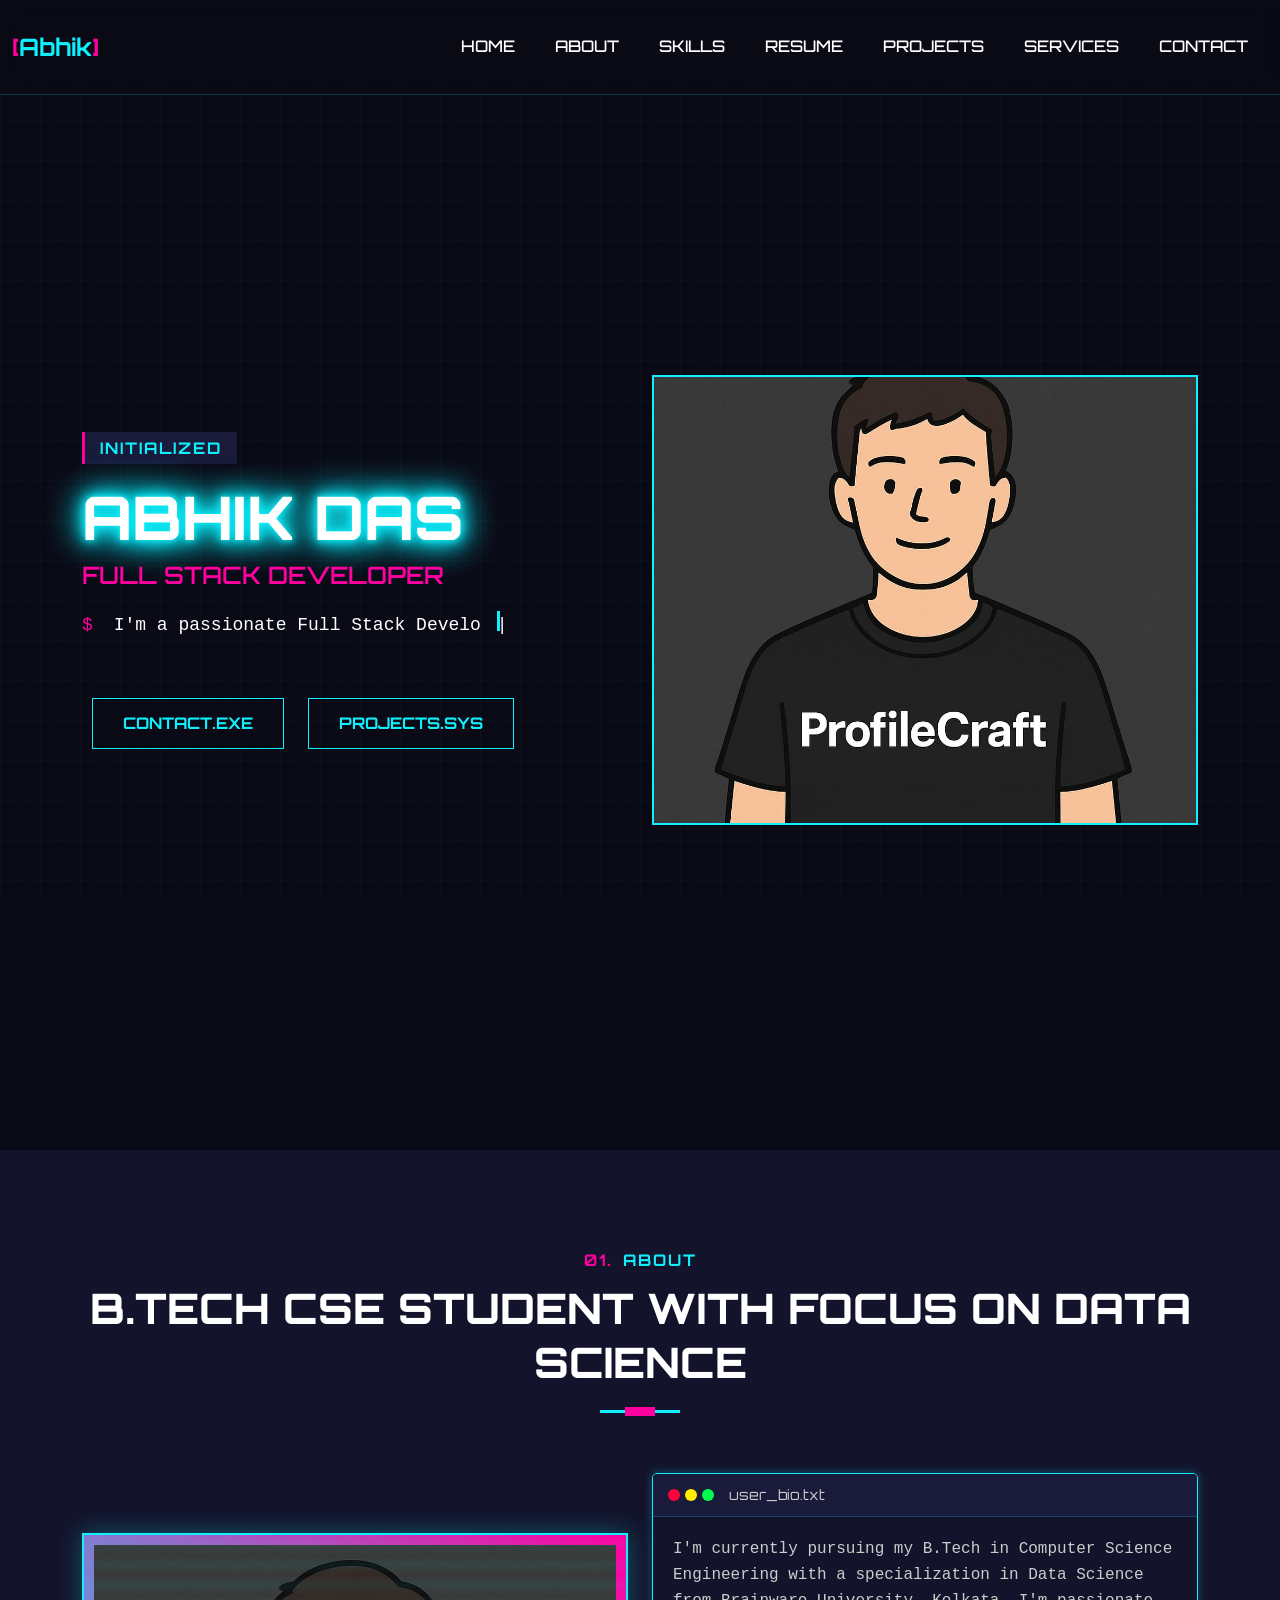
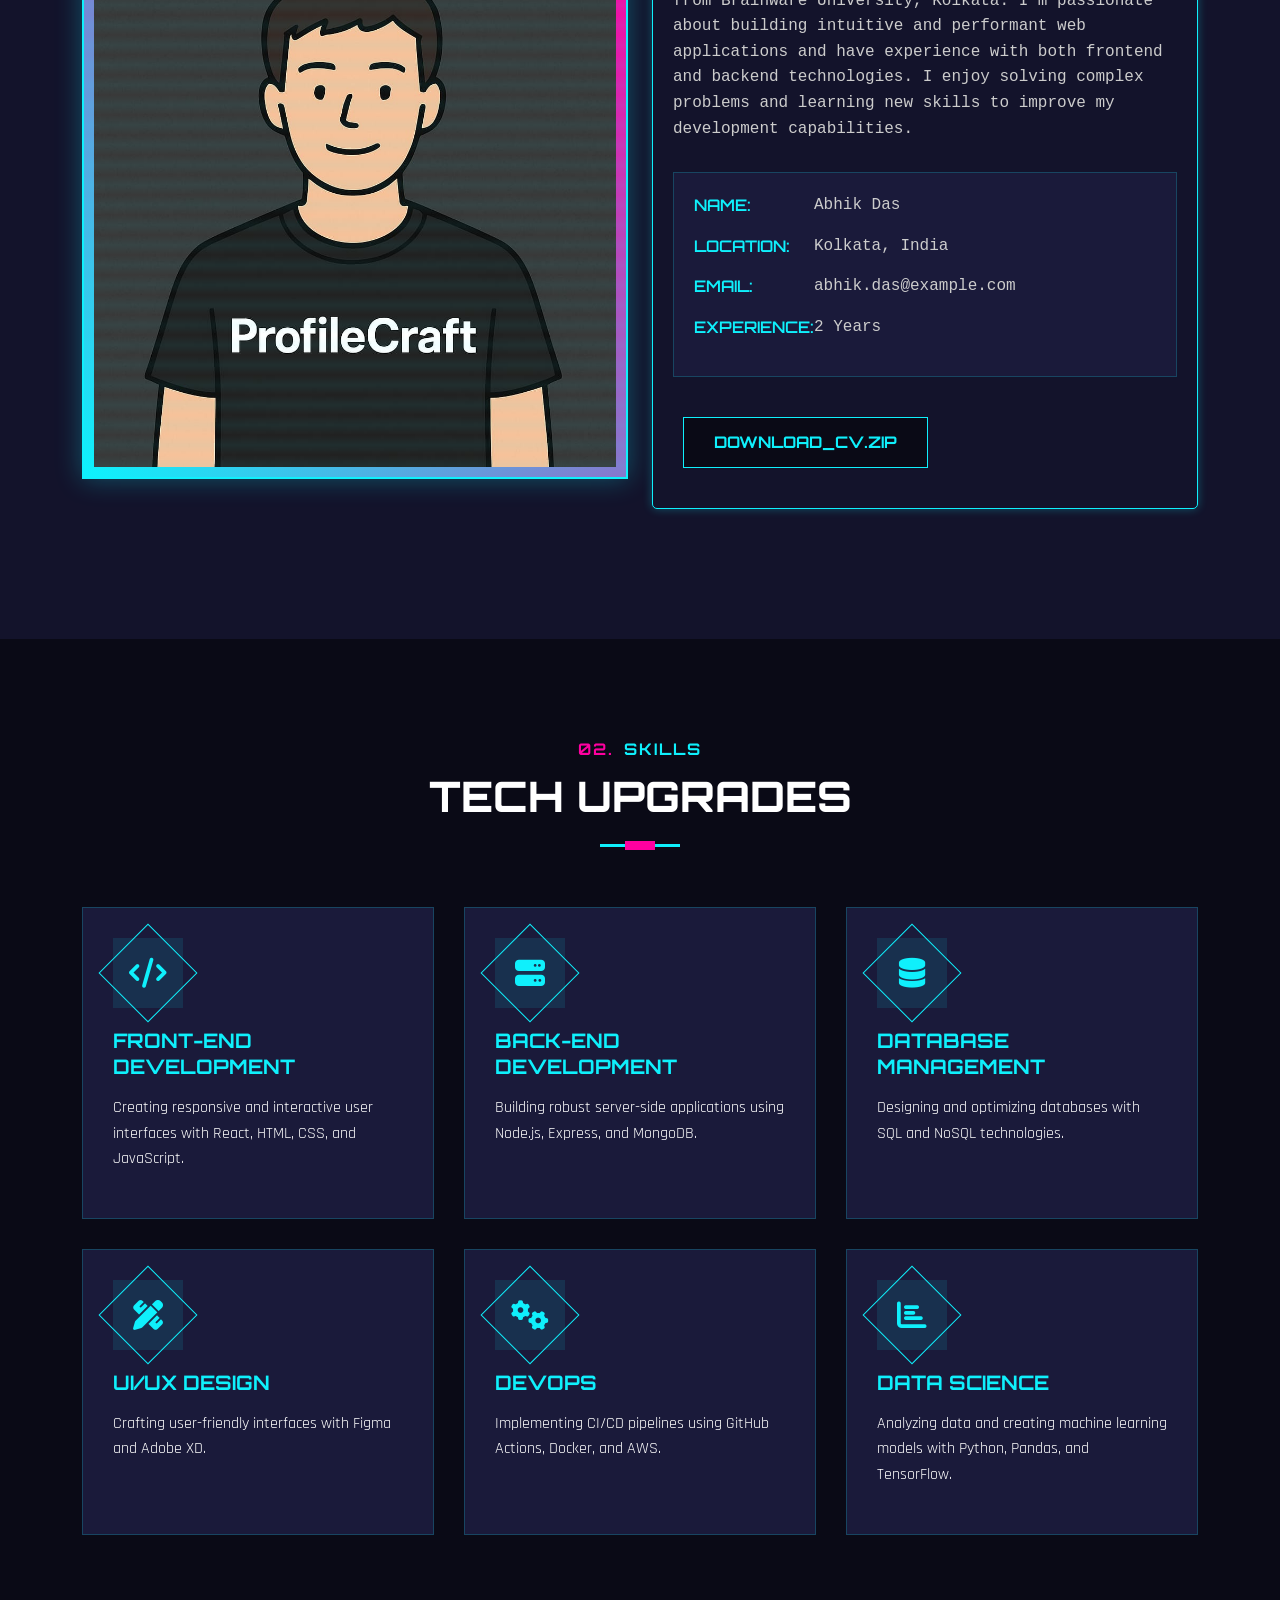
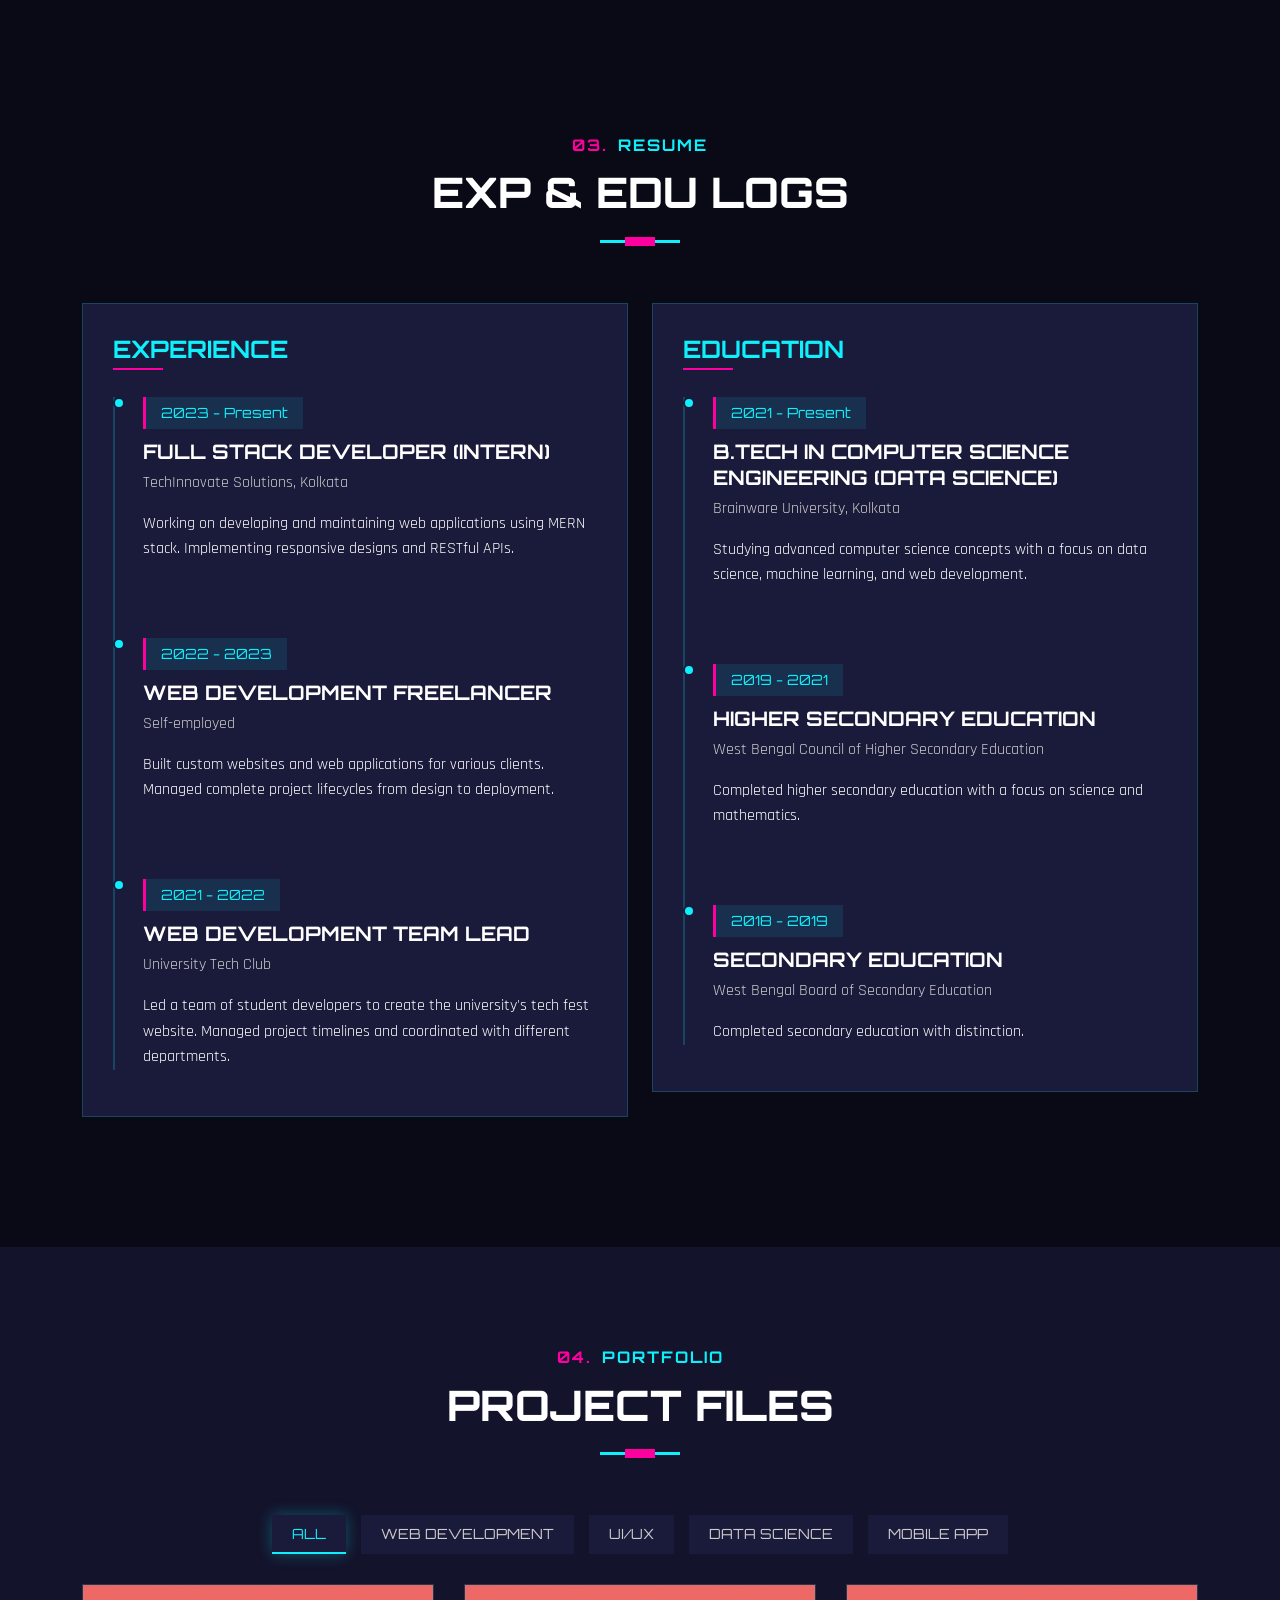
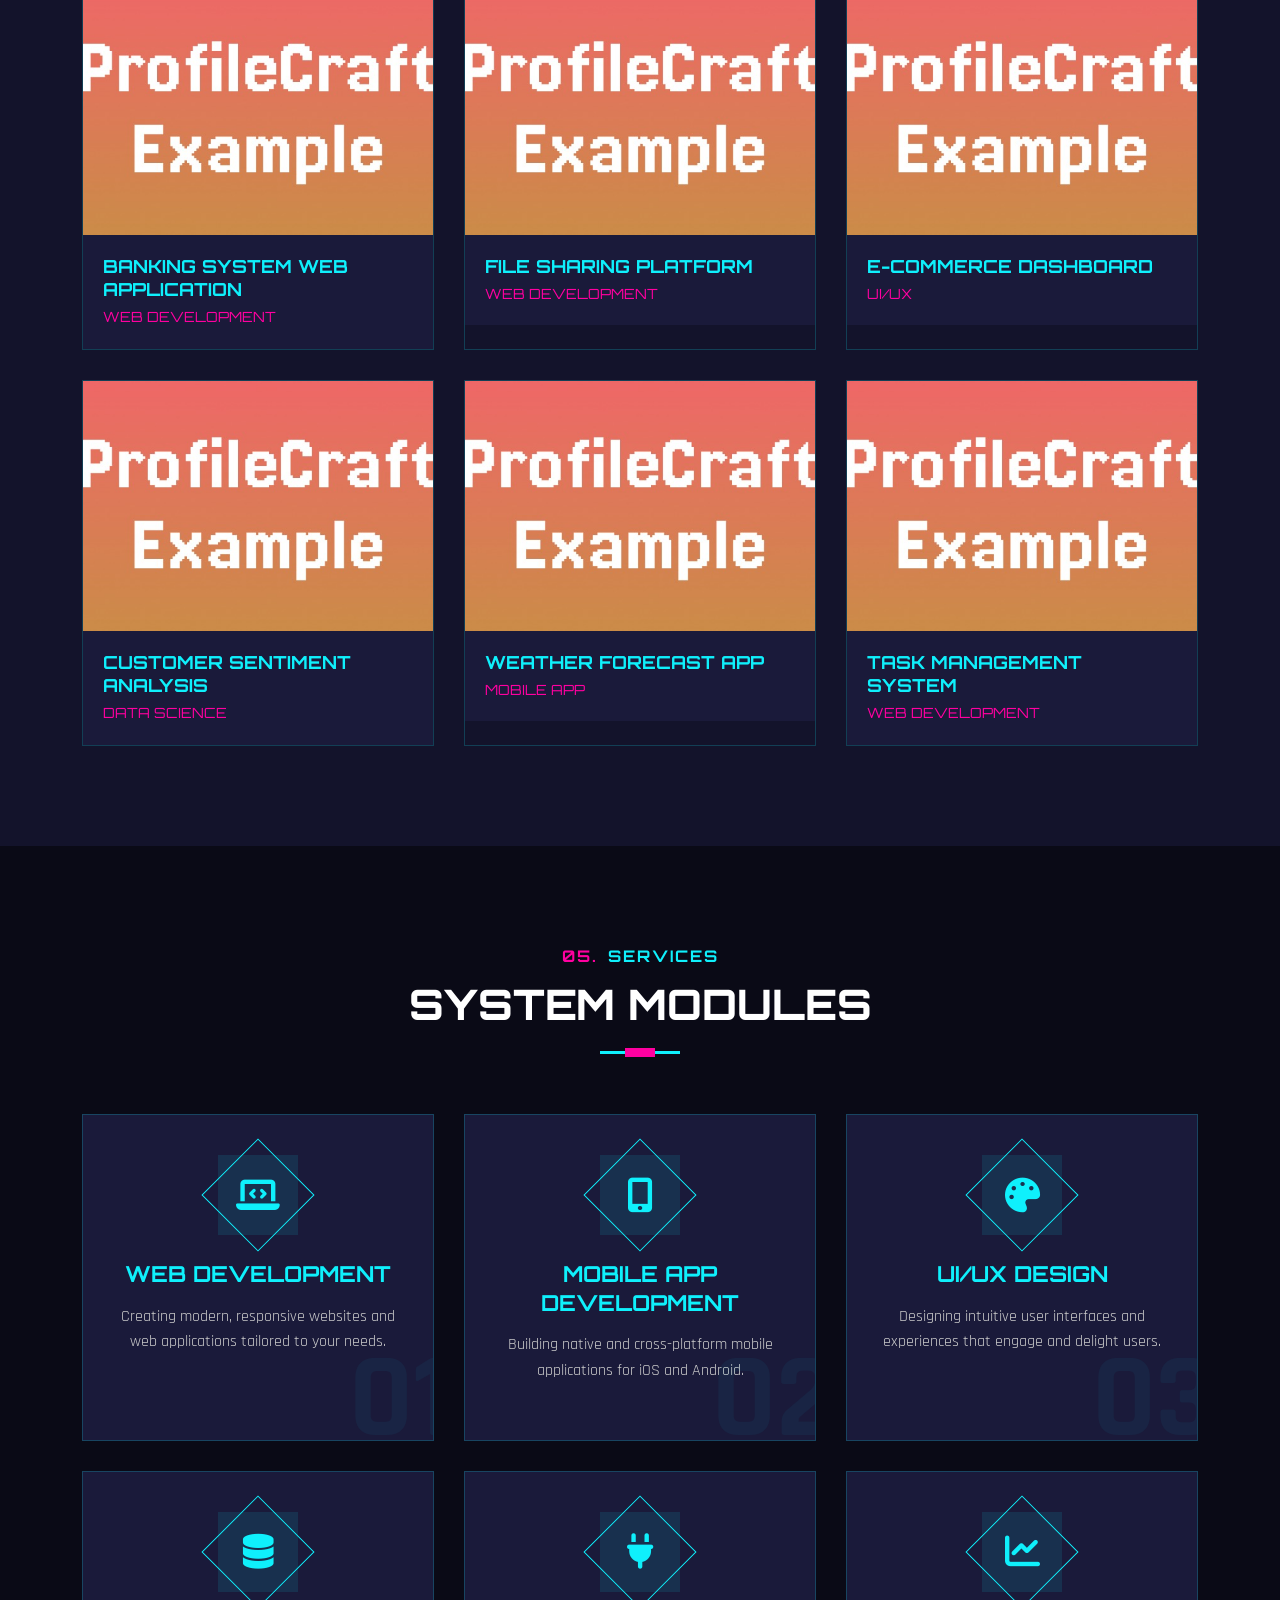
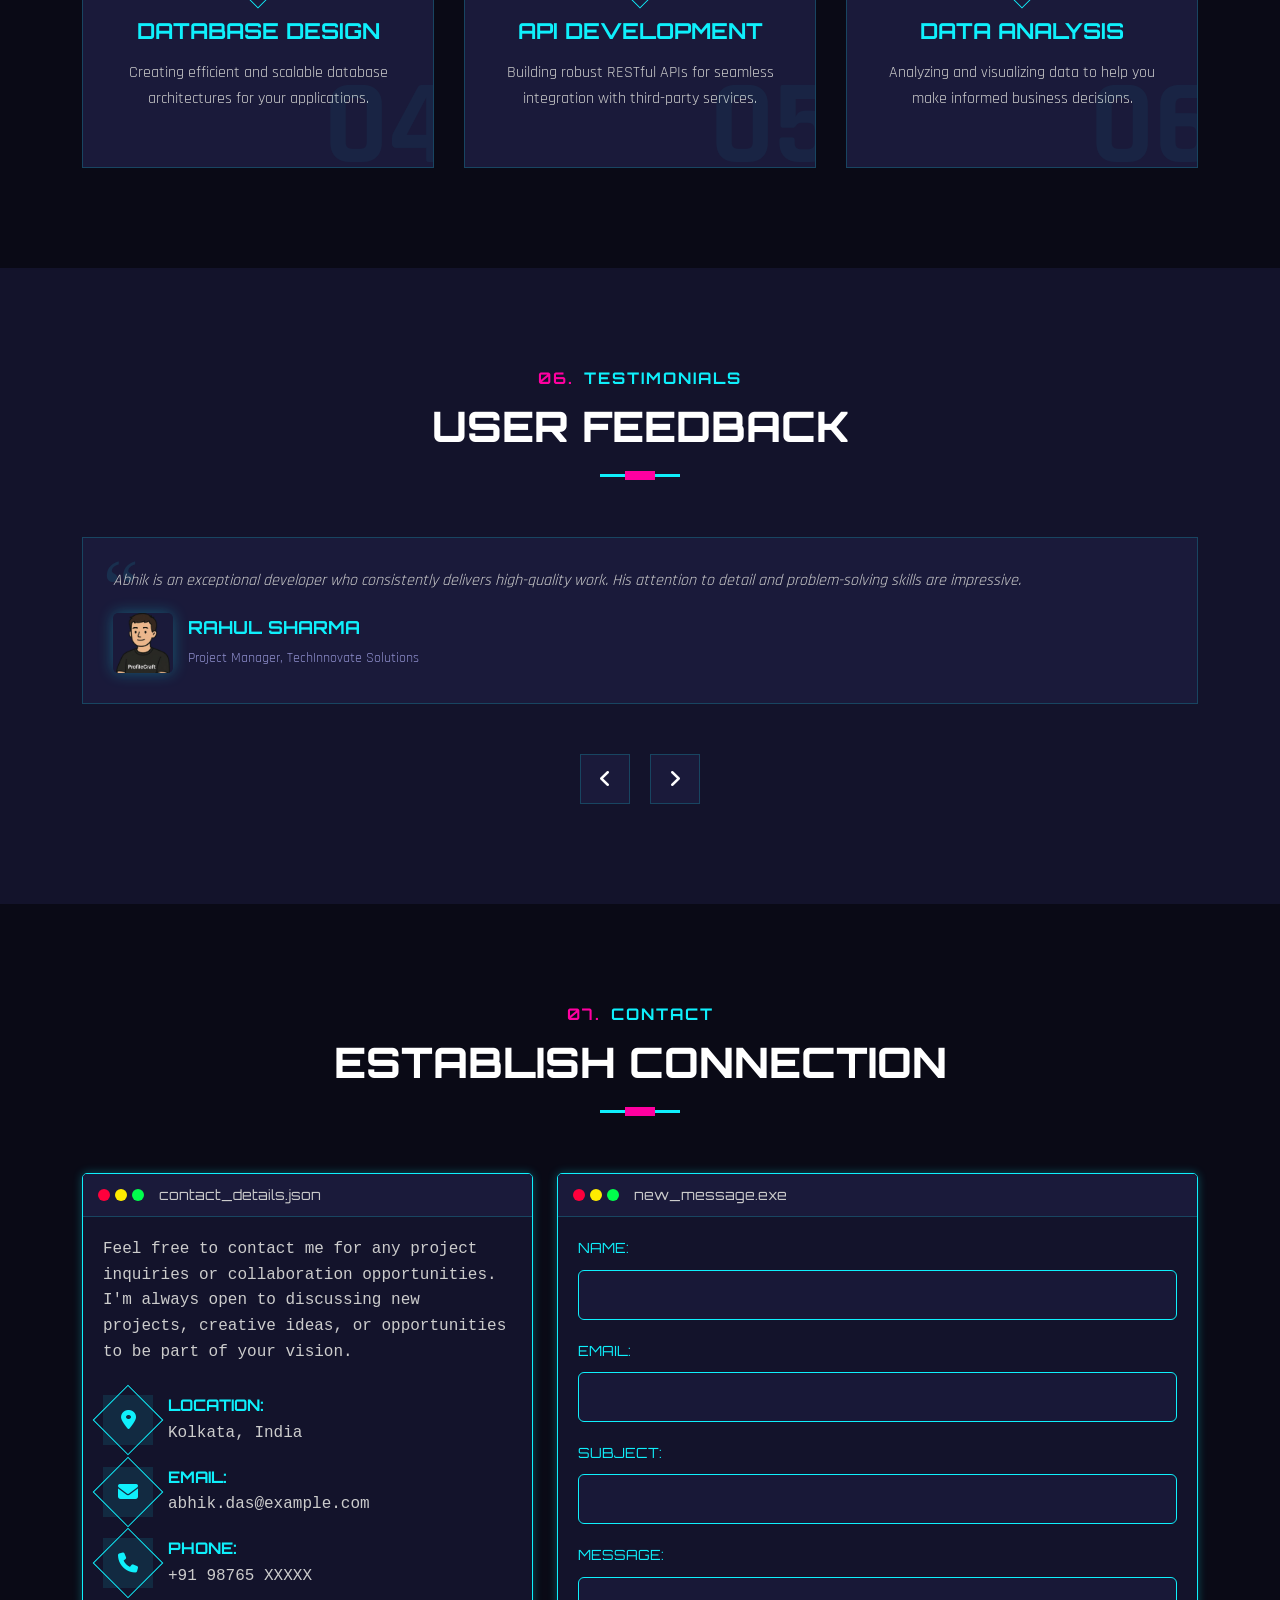
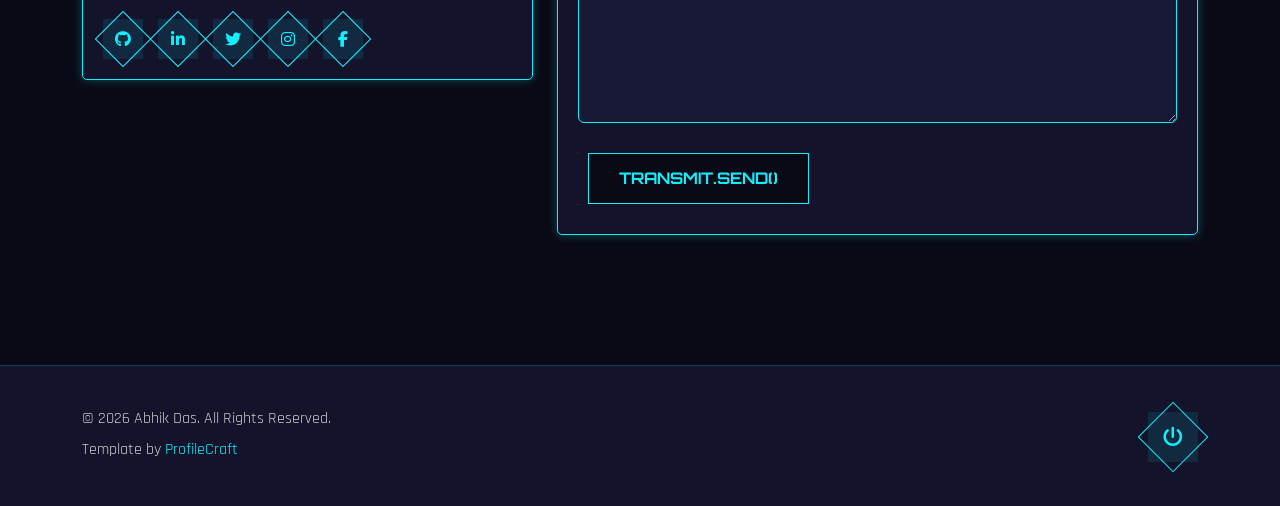
<file: template-3/index.html>
<!DOCTYPE html>
<html lang="en">
<head>
    <meta charset="UTF-8">
    <meta name="viewport" content="width=device-width, initial-scale=1.0">
    <title>Cyberpunk Portfolio | Template 3</title>
    <!-- Favicon -->
    <link rel="shortcut icon" href="../../assets/logo-nobg.png" type="image/x-icon">
    <!-- Bootstrap CSS -->
    <link href="https://cdn.jsdelivr.net/npm/bootstrap@5.3.0/dist/css/bootstrap.min.css" rel="stylesheet">
    <!-- Font Awesome -->
    <link rel="stylesheet" href="https://cdnjs.cloudflare.com/ajax/libs/font-awesome/6.4.0/css/all.min.css">
    <!-- Google Fonts -->
    <link href="https://fonts.googleapis.com/css2?family=Orbitron:wght@400;500;600;700;800;900&family=Rajdhani:wght@300;400;500;600;700&display=swap" rel="stylesheet">
    <!-- AOS Animation Library -->
    <link href="https://unpkg.com/aos@2.3.1/dist/aos.css" rel="stylesheet">
    <!-- Theme CSS -->
    <link rel="stylesheet" href="theme.css">
    <!-- Custom CSS -->
    <link rel="stylesheet" href="style.css">
</head>
<body class="cyberpunk-theme">
    <div class="grid-overlay"></div>
    <div class="noise-overlay"></div>
    
    <!-- Header -->
    <header id="header" class="header">
        <div class="header-inner">
            <div class="container-fluid">
                <nav class="navbar navbar-expand-lg">
                    <a class="navbar-brand" href="#">
                        <div class="logo" id="logo">
                            <span class="logo-bracket">[</span>
                            <span class="logo-text"></span>
                            <span class="logo-bracket">]</span>
                        </div>
                    </a>
                    <button class="navbar-toggler" type="button" data-bs-toggle="collapse" data-bs-target="#navbarMain">
                        <span class="navbar-toggler-icon"></span>
                    </button>
                    <div class="collapse navbar-collapse" id="navbarMain">
                        <ul class="navbar-nav ms-auto" id="navLinks"></ul>
                    </div>
                </nav>
            </div>
        </div>
    </header>

    <!-- Hero Section -->
    <section id="home" class="hero-section">
        <!-- <div class="glitch-container">
            <div class="glitch-text" data-text="PORTFOLIO">PORTFOLIO</div>
        </div> -->
        <div class="container">
            <div class="row align-items-center min-vh-100">
                <div class="col-lg-6">
                    <div class="hero-content" data-aos="fade-right">
                        <div class="hero-subtitle">
                            <span class="badge" id="heroGreeting">INITIALIZED</span>
                        </div>
                        <h1 class="hero-title neon-text" id="heroName"></h1>
                        <h2 class="hero-job" id="heroTitle"></h2>
                        <div class="hero-description terminal-text">
                            <span class="terminal-prompt">$</span>
                            <span class="typewriter" id="heroDescription"></span>
                            <span class="cursor">|</span>
                        </div>
                        <div class="hero-buttons mt-5">
                            <a href="#contact" class="cyber-btn">
                                <span class="cyber-btn-border"></span>
                                <span class="cyber-btn-glitch"></span>
                                <span class="cyber-btn-text">CONTACT.exe</span>
                            </a>
                            <a href="#portfolio" class="cyber-btn cyber-btn-outline">
                                <span class="cyber-btn-border"></span>
                                <span class="cyber-btn-glitch"></span>
                                <span class="cyber-btn-text">PROJECTS.sys</span>
                            </a>
                        </div>
                    </div>
                </div>
                <div class="col-lg-6">
                    <div class="hero-image-container" data-aos="fade-left">
                        <div class="hero-image-wrapper">
                            <div class="hero-image-glitch">
                                <img src="" alt="Hero" id="heroImage" class="hero-image">
                            </div>
                        </div>
                        <div class="image-scanner"></div>
                    </div>
                </div>
            </div>
        </div>
    </section>

    <!-- About Section -->
    <section id="about" class="about-section">
        <div class="container">
            <div class="section-header" data-aos="fade-up">
                <h6 class="section-subtitle"><span>01.</span> ABOUT</h6>
                <h2 class="section-title" id="aboutTitle">SYSTEM STATUS</h2>
                <div class="section-border"></div>
            </div>
            <div class="row align-items-center">
                <div class="col-lg-6 mb-4 mb-lg-0" data-aos="fade-right">
                    <div class="about-image">
                        <img id="aboutImage" src="" alt="About">
                        <div class="about-frame"></div>
                        <div class="about-scan"></div>
                    </div>
                </div>
                <div class="col-lg-6" data-aos="fade-left">
                    <div class="about-content">
                        <div class="terminal">
                            <div class="terminal-header">
                                <div class="terminal-buttons">
                                    <span></span>
                                    <span></span>
                                    <span></span>
                                </div>
                                <div class="terminal-title">user_bio.txt</div>
                            </div>
                            <div class="terminal-body">
                                <p id="aboutDescription"></p>
                                <div class="about-data">
                                    <ul class="data-list">
                                        <li>
                                            <span class="data-label">NAME:</span>
                                            <span class="data-value" id="aboutName"></span>
                                        </li>
                                        <li>
                                            <span class="data-label">LOCATION:</span>
                                            <span class="data-value" id="aboutLocation"></span>
                                        </li>
                                        <li>
                                            <span class="data-label">EMAIL:</span>
                                            <span class="data-value" id="aboutEmail"></span>
                                        </li>
                                        <li>
                                            <span class="data-label">EXPERIENCE:</span>
                                            <span class="data-value" id="aboutExperience"></span>
                                        </li>
                                    </ul>
                                </div>
                                <a id="cvButton" href="#" class="cyber-btn">
                                    <span class="cyber-btn-border"></span>
                                    <span class="cyber-btn-glitch"></span>
                                    <span class="cyber-btn-text">DOWNLOAD_CV.zip</span>
                                </a>
                            </div>
                        </div>
                    </div>
                </div>
            </div>
        </div>
    </section>

    <!-- Skills Section -->
    <section id="skills" class="skills-section">
        <div class="container">
            <div class="section-header" data-aos="fade-up">
                <h6 class="section-subtitle"><span>02.</span> SKILLS</h6>
                <h2 class="section-title">TECH UPGRADES</h2>
                <div class="section-border"></div>
            </div>
            <div class="skills-grid" id="skillsList">
                <!-- Skills will be loaded from user_data.js -->
            </div>
        </div>
    </section>

    <!-- Resume Section -->
    <section id="resume" class="resume-section">
        <div class="container">
            <div class="section-header" data-aos="fade-up">
                <h6 class="section-subtitle"><span>03.</span> RESUME</h6>
                <h2 class="section-title">EXP & EDU LOGS</h2>
                <div class="section-border"></div>
            </div>
            <div class="row">
                <div class="col-lg-6" data-aos="fade-right">
                    <div class="resume-box">
                        <div class="resume-header">
                            <h3 class="resume-title">EXPERIENCE</h3>
                        </div>
                        <div class="resume-timeline" id="experienceList">
                            <!-- Experience items will be loaded from user_data.js -->
                        </div>
                    </div>
                </div>
                <div class="col-lg-6" data-aos="fade-left">
                    <div class="resume-box">
                        <div class="resume-header">
                            <h3 class="resume-title">EDUCATION</h3>
                        </div>
                        <div class="resume-timeline" id="educationList">
                            <!-- Education items will be loaded from user_data.js -->
                        </div>
                    </div>
                </div>
            </div>
        </div>
    </section>

    <!-- Portfolio Section -->
    <section id="portfolio" class="portfolio-section">
        <div class="container">
            <div class="section-header" data-aos="fade-up">
                <h6 class="section-subtitle"><span>04.</span> PORTFOLIO</h6>
                <h2 class="section-title">PROJECT FILES</h2>
                <div class="section-border"></div>
            </div>
            <div class="portfolio-filter" data-aos="fade-up">
                <ul class="filter-list" id="portfolioFilters">
                    <li class="active" data-filter="*">ALL</li>
                    <!-- Portfolio filters will be loaded from user_data.js -->
                </ul>
            </div>
            <div class="portfolio-grid" id="portfolioGrid">
                <!-- Portfolio items will be loaded from user_data.js -->
            </div>
        </div>
    </section>

    <!-- Services Section -->
    <section id="services" class="services-section">
        <div class="container">
            <div class="section-header" data-aos="fade-up">
                <h6 class="section-subtitle"><span>05.</span> SERVICES</h6>
                <h2 class="section-title">SYSTEM MODULES</h2>
                <div class="section-border"></div>
            </div>
            <div class="services-grid" id="servicesList">
                <!-- Services will be loaded from user_data.js -->
            </div>
        </div>
    </section>

    <!-- Testimonials Section -->
    <section id="testimonials" class="testimonials-section">
        <div class="container">
            <div class="section-header" data-aos="fade-up">
                <h6 class="section-subtitle"><span>06.</span> TESTIMONIALS</h6>
                <h2 class="section-title">USER FEEDBACK</h2>
                <div class="section-border"></div>
            </div>
            <div class="testimonials-slider" data-aos="fade-up">
                <div class="testimonials-container" id="testimonialsList">
                    <!-- Testimonials will be loaded from user_data.js -->
                </div>
                <div class="testimonial-controls">
                    <button class="testimonial-prev">
                        <i class="fas fa-angle-left"></i>
                    </button>
                    <button class="testimonial-next">
                        <i class="fas fa-angle-right"></i>
                    </button>
                </div>
            </div>
        </div>
    </section>

    <!-- Contact Section -->
    <section id="contact" class="contact-section">
        <div class="container">
            <div class="section-header" data-aos="fade-up">
                <h6 class="section-subtitle"><span>07.</span> CONTACT</h6>
                <h2 class="section-title">ESTABLISH CONNECTION</h2>
                <div class="section-border"></div>
            </div>
            <div class="row">
                <div class="col-lg-5 mb-4 mb-lg-0" data-aos="fade-right">
                    <div class="contact-info">
                        <div class="terminal">
                            <div class="terminal-header">
                                <div class="terminal-buttons">
                                    <span></span>
                                    <span></span>
                                    <span></span>
                                </div>
                                <div class="terminal-title">contact_details.json</div>
                            </div>
                            <div class="terminal-body">
                                <p id="contactDescription"></p>
                                <ul class="contact-list">
                                    <li>
                                        <span class="contact-icon"><i class="fas fa-map-marker-alt"></i></span>
                                        <div class="contact-text">
                                            <h5>LOCATION:</h5>
                                            <p id="contactLocation"></p>
                                        </div>
                                    </li>
                                    <li>
                                        <span class="contact-icon"><i class="fas fa-envelope"></i></span>
                                        <div class="contact-text">
                                            <h5>EMAIL:</h5>
                                            <p id="contactEmail"></p>
                                        </div>
                                    </li>
                                    <li>
                                        <span class="contact-icon"><i class="fas fa-phone"></i></span>
                                        <div class="contact-text">
                                            <h5>PHONE:</h5>
                                            <p id="contactPhone"></p>
                                        </div>
                                    </li>
                                </ul>
                                <div class="social-links" id="socialLinks">
                                    <!-- Social links will be loaded from user_data.js -->
                                </div>
                            </div>
                        </div>
                    </div>
                </div>
                <div class="col-lg-7" data-aos="fade-left">
                    <div class="contact-form">
                        <div class="terminal">
                            <div class="terminal-header">
                                <div class="terminal-buttons">
                                    <span></span>
                                    <span></span>
                                    <span></span>
                                </div>
                                <div class="terminal-title">new_message.exe</div>
                            </div>
                            <div class="terminal-body">
                                <form id="contactForm">
                                    <div class="form-group">
                                        <label for="name">NAME:</label>
                                        <input type="text" id="name" class="form-control" required>
                                    </div>
                                    <div class="form-group">
                                        <label for="email">EMAIL:</label>
                                        <input type="email" id="email" class="form-control" required>
                                    </div>
                                    <div class="form-group">
                                        <label for="subject">SUBJECT:</label>
                                        <input type="text" id="subject" class="form-control" required>
                                    </div>
                                    <div class="form-group">
                                        <label for="message">MESSAGE:</label>
                                        <textarea id="message" class="form-control" rows="5" required></textarea>
                                    </div>
                                    <button type="submit" class="cyber-btn">
                                        <span class="cyber-btn-border"></span>
                                        <span class="cyber-btn-glitch"></span>
                                        <span class="cyber-btn-text">TRANSMIT.send()</span>
                                    </button>
                                </form>
                            </div>
                        </div>
                    </div>
                </div>
            </div>
        </div>
    </section>

    <!-- Footer -->
    <footer class="footer">
        <div class="container">
            <div class="footer-content">
                <div class="footer-text">
                    <p id="footerCopyright"></p>
                    <p>Template by <a href="https://profilecraft.live" target="_blank">ProfileCraft</a></p>
                </div>
                <div class="footer-icon">
                    <div class="cyber-icon">
                        <i class="fas fa-power-off"></i>
                    </div>
                </div>
            </div>
        </div>
    </footer>

    <!-- Back to Top -->
    <a href="#" class="back-to-top" id="backToTop">
        <i class="fas fa-arrow-up"></i>
    </a>

    <!-- Scripts -->
    <script src="https://cdn.jsdelivr.net/npm/bootstrap@5.3.0/dist/js/bootstrap.bundle.min.js"></script>
    <script src="https://unpkg.com/aos@2.3.1/dist/aos.js"></script>
    <script src="user_data.js"></script>
    <script src="script.js"></script>
</body>
</html>
</file>
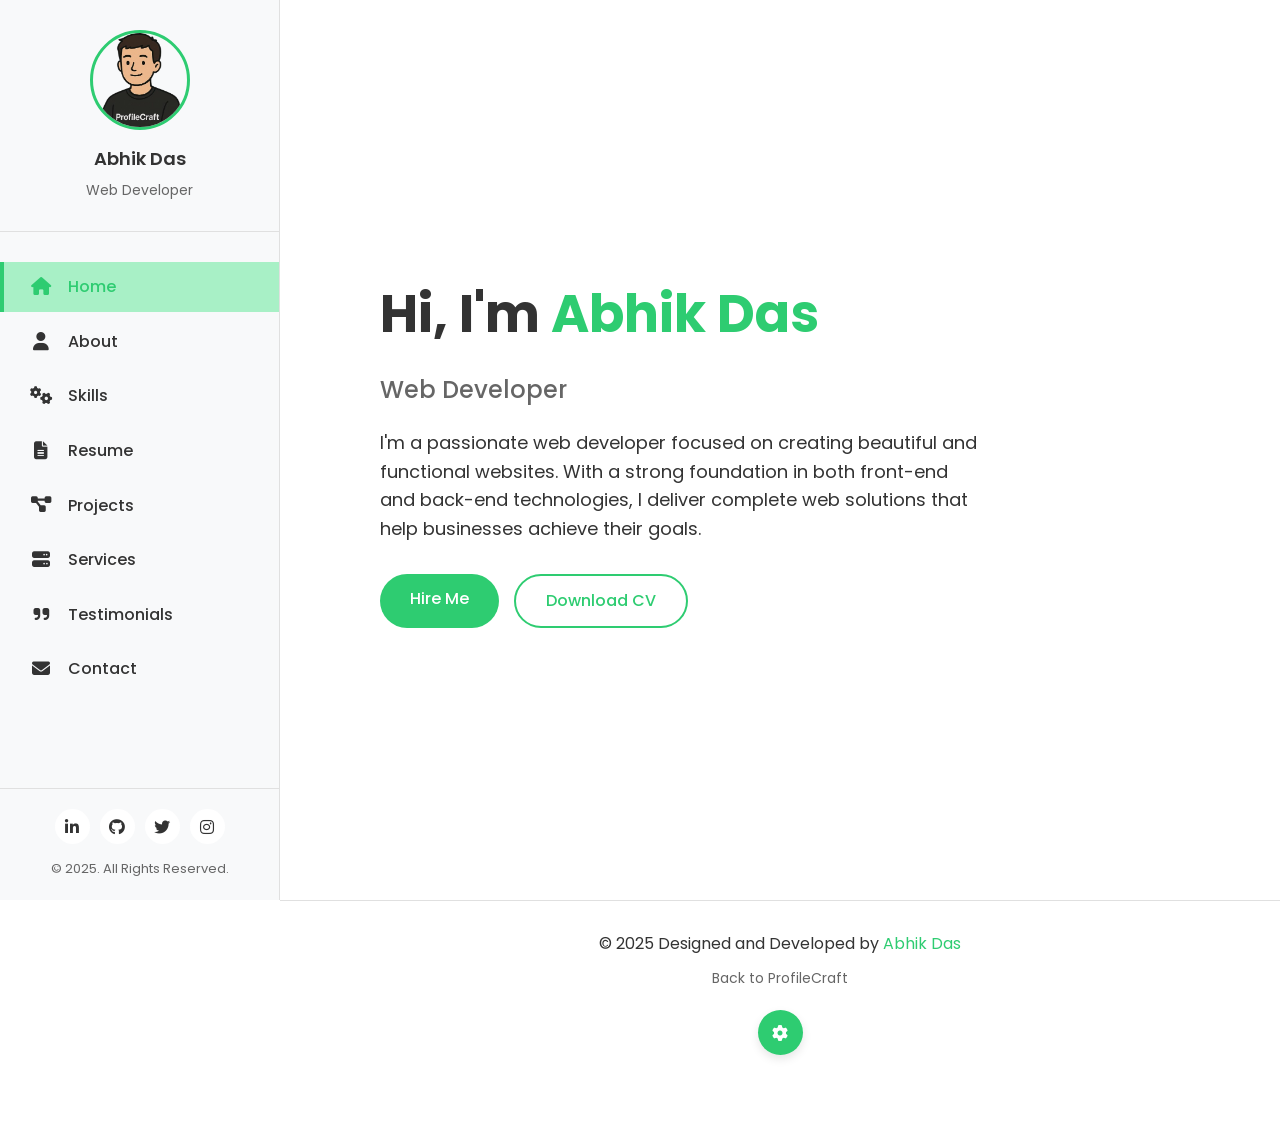
<file: template-8/index.html>
<!DOCTYPE html>
<html lang="en">
<head>
    <meta charset="UTF-8">
    <meta name="viewport" content="width=device-width, initial-scale=1.0">
    <title>Template 8 - Elegant Portfolio</title>
    <!-- Favicon -->
    <link rel="shortcut icon" href="../../assets/logo-nobg.png" type="image/x-icon">
    <!-- Font Awesome -->
    <link rel="stylesheet" href="https://cdnjs.cloudflare.com/ajax/libs/font-awesome/6.4.0/css/all.min.css">
    <!-- Google Fonts -->
    <link rel="preconnect" href="https://fonts.googleapis.com">
    <link rel="preconnect" href="https://fonts.gstatic.com" crossorigin>
    <link href="https://fonts.googleapis.com/css2?family=Poppins:wght@300;400;500;600;700&display=swap" rel="stylesheet">
    <!-- Custom CSS -->
    <link rel="stylesheet" href="style.css">
</head>
<body>
    <!-- Mobile Sidebar Toggle -->
    <div class="mobile-toggle" id="mobileToggle">
        <span></span>
        <span></span>
        <span></span>
    </div>
    
    <!-- Sidebar Overlay for Mobile -->
    <div class="sidebar-overlay" id="sidebarOverlay"></div>

    <!-- Main Container -->
    <div class="container">
        <!-- Left Navigation Panel -->
        <aside class="sidebar" id="sidebar">
            <div class="sidebar-header">
                <div class="profile-image">
                    <img src="assets/avatar.jpg" alt="Profile" id="profileImage">
                </div>
                <h2 class="profile-name" id="profileName">John Doe</h2>
                <p class="profile-title" id="profileTitle">Web Developer</p>
                <div class="mobile-toggle" id="mobileToggle">
                    <span></span>
                    <span></span>
                    <span></span>
                </div>
            </div>
            
            <nav class="sidebar-nav">
                <ul>
                    <li><a href="#home" class="nav-link active"><i class="fas fa-home"></i> <span>Home</span></a></li>
                    <li><a href="#about" class="nav-link"><i class="fas fa-user"></i> <span>About</span></a></li>
                    <li><a href="#skills" class="nav-link"><i class="fas fa-cogs"></i> <span>Skills</span></a></li>
                    <li><a href="#resume" class="nav-link"><i class="fas fa-file-alt"></i> <span>Resume</span></a></li>
                    <li><a href="#projects" class="nav-link"><i class="fas fa-project-diagram"></i> <span>Projects</span></a></li>
                    <li><a href="#services" class="nav-link"><i class="fas fa-server"></i> <span>Services</span></a></li>
                    <li><a href="#testimonials" class="nav-link"><i class="fas fa-quote-right"></i> <span>Testimonials</span></a></li>
                    <li><a href="#contact" class="nav-link"><i class="fas fa-envelope"></i> <span>Contact</span></a></li>
                </ul>
            </nav>
            
            <div class="sidebar-footer">
                <div class="social-links">
                    <a href="#" class="social-icon"><i class="fab fa-linkedin-in"></i></a>
                    <a href="#" class="social-icon"><i class="fab fa-github"></i></a>
                    <a href="#" class="social-icon"><i class="fab fa-twitter"></i></a>
                    <a href="#" class="social-icon"><i class="fab fa-instagram"></i></a>
                </div>
                <p class="copyright">&copy; 2025. All Rights Reserved.</p>
            </div>
        </aside>

        <!-- Main Content Area -->
        <main class="main-content">
            <!-- Hero Section -->
            <section id="home" class="section active">
                <div class="hero">
                    <h1 class="hero-title">Hi, I'm <span id="heroName">John Doe</span></h1>
                    <h2 class="hero-subtitle" id="heroTitle">Professional Web Developer</h2>
                    <p class="hero-description" id="heroDescription">I create stunning web solutions that help businesses grow online.</p>
                    <div class="hero-actions">
                        <a href="#contact" class="btn btn-primary">Hire Me</a>
                        <a href="#" class="btn btn-secondary" id="downloadCV">Download CV</a>
                    </div>
                </div>
            </section>
            
            <!-- About Section -->
            <section id="about" class="section">
                <div class="section-header">
                    <h2 class="section-title">About Me</h2>
                    <div class="section-line"></div>
                </div>
                <div class="about-container">
                    <div class="about-image">
                        <img src="assets/about-image.jpg" alt="About Me" id="aboutImage">
                    </div>
                    <div class="about-content">
                        <h3>Who am I?</h3>
                        <p id="aboutDescription">I am a passionate web developer with over 5 years of experience creating responsive websites and web applications. I specialize in frontend development with React and backend development with Node.js. I am always eager to learn new technologies and improve my skills.</p>
                        
                        <div class="about-info">
                            <div class="info-item">
                                <span class="info-label">Name:</span>
                                <span class="info-value" id="infoName">John Doe</span>
                            </div>
                            <div class="info-item">
                                <span class="info-label">Email:</span>
                                <span class="info-value" id="infoEmail">john.doe@example.com</span>
                            </div>
                            <div class="info-item">
                                <span class="info-label">Phone:</span>
                                <span class="info-value" id="infoPhone">(123) 456-7890</span>
                            </div>
                            <div class="info-item">
                                <span class="info-label">Location:</span>
                                <span class="info-value" id="infoLocation">New York, USA</span>
                            </div>
                            <div class="info-item">
                                <span class="info-label">Experience:</span>
                                <span class="info-value" id="infoExperience">5 Years</span>
                            </div>
                            <div class="info-item">
                                <span class="info-label">Freelance:</span>
                                <span class="info-value">Available</span>
                            </div>
                        </div>
                    </div>
                </div>
            </section>
            
            <!-- Skills Section -->
            <section id="skills" class="section">
                <div class="section-header">
                    <h2 class="section-title">My Skills</h2>
                    <div class="section-line"></div>
                </div>
                <div class="skills-container" id="skillsContainer">
                    <!-- Skills will be populated from user_data.js -->
                </div>
            </section>
            
            <!-- Resume Section -->
            <section id="resume" class="section">
                <div class="section-header">
                    <h2 class="section-title">Resume</h2>
                    <div class="section-line"></div>
                </div>
                <div class="resume-container">
                    <div class="resume-tabs">
                        <button class="tab-btn active" data-tab="experience">Experience</button>
                        <button class="tab-btn" data-tab="education">Education</button>
                    </div>
                    <div class="resume-content">
                        <div class="tab-content active" id="experience-tab">
                            <div class="timeline" id="experienceTimeline">
                                <!-- Experience items will be populated from user_data.js -->
                            </div>
                        </div>
                        <div class="tab-content" id="education-tab">
                            <div class="timeline" id="educationTimeline">
                                <!-- Education items will be populated from user_data.js -->
                            </div>
                        </div>
                    </div>
                </div>
            </section>
            
            <!-- Projects Section -->
            <section id="projects" class="section">
                <div class="section-header">
                    <h2 class="section-title">My Projects</h2>
                    <div class="section-line"></div>
                </div>
                <div class="projects-filter">
                    <button class="filter-btn active" data-filter="all">All</button>
                    <button class="filter-btn" data-filter="web">Web Design</button>
                    <button class="filter-btn" data-filter="app">App Development</button>
                    <button class="filter-btn" data-filter="graphic">Graphic Design</button>
                </div>
                <div class="projects-container" id="projectsContainer">
                    <!-- Projects will be populated from user_data.js -->
                </div>
            </section>
            
            <!-- Services Section -->
            <section id="services" class="section">
                <div class="section-header">
                    <h2 class="section-title">My Services</h2>
                    <div class="section-line"></div>
                </div>
                <div class="services-container" id="servicesContainer">
                    <!-- Services will be populated from user_data.js -->
                </div>
            </section>
            
            <!-- Testimonials Section -->
            <section id="testimonials" class="section">
                <div class="section-header">
                    <h2 class="section-title">Testimonials</h2>
                    <div class="section-line"></div>
                </div>
                <div class="testimonials-container">
                    <div class="swiper-container" id="testimonialsSwiper">
                        <div class="testimonials-wrapper" id="testimonialsWrapper">
                            <!-- Testimonials will be populated from user_data.js -->
                        </div>
                        <div class="swiper-pagination"></div>
                    </div>
                </div>
            </section>
            
            <!-- Contact Section -->
            <section id="contact" class="section">
                <div class="section-header">
                    <h2 class="section-title">Contact Me</h2>
                    <div class="section-line"></div>
                </div>
                <div class="contact-container">
                    <div class="contact-info">
                        <div class="contact-item">
                            <div class="contact-icon">
                                <i class="fas fa-map-marker-alt"></i>
                            </div>
                            <div class="contact-details">
                                <h4>Location</h4>
                                <p id="contactLocation">New York, USA</p>
                            </div>
                        </div>
                        <div class="contact-item">
                            <div class="contact-icon">
                                <i class="fas fa-envelope"></i>
                            </div>
                            <div class="contact-details">
                                <h4>Email</h4>
                                <p id="contactEmail">john.doe@example.com</p>
                            </div>
                        </div>
                        <div class="contact-item">
                            <div class="contact-icon">
                                <i class="fas fa-phone"></i>
                            </div>
                            <div class="contact-details">
                                <h4>Phone</h4>
                                <p id="contactPhone">(123) 456-7890</p>
                            </div>
                        </div>
                    </div>
                    <div class="contact-form-wrapper">
                        <form class="contact-form" id="contactForm">
                            <div class="form-group">
                                <input type="text" placeholder="Your Name" required>
                            </div>
                            <div class="form-group">
                                <input type="email" placeholder="Your Email" required>
                            </div>
                            <div class="form-group">
                                <input type="text" placeholder="Subject" required>
                            </div>
                            <div class="form-group">
                                <textarea placeholder="Your Message" rows="5" required></textarea>
                            </div>
                            <button type="submit" class="btn btn-primary">Send Message</button>
                        </form>
                    </div>
                </div>
            </section>
            
            <!-- Footer -->
            <footer class="footer">
                <p>&copy; 2025 Designed and Developed by <span class="primary-color" id="footerName">John Doe</span></p>
                <a href="../../index.html" class="back-link">Back to ProfileCraft</a>
                
                <!-- Theme Settings moved to footer -->
                <div class="theme-settings">
                    <div class="theme-toggle" id="themeToggle">
                        <i class="fas fa-cog"></i>
                    </div>
                    <div class="theme-panel">
                        <h4>Theme Settings</h4>
                        <div class="theme-option">
                            <span>Dark Mode</span>
                            <label class="switch">
                                <input type="checkbox" id="darkModeToggle">
                                <span class="slider round"></span>
                            </label>
                        </div>
                        <div class="theme-colors">
                            <h5>Colors</h5>
                            <div class="color-options">
                                <div class="color-option active" data-color="#2ecc71"></div>
                                <div class="color-option" data-color="#3498db"></div>
                                <div class="color-option" data-color="#9b59b6"></div>
                                <div class="color-option" data-color="#e74c3c"></div>
                                <div class="color-option" data-color="#f39c12"></div>
                            </div>
                        </div>
                    </div>
                </div>
            </footer>
        </main>
    </div>

    <!-- Project Modal -->
    <div class="modal" id="projectModal">
        <div class="modal-content">
            <span class="modal-close">&times;</span>
            <div class="modal-body" id="modalBody">
                <!-- Modal content will be populated by JavaScript -->
            </div>
        </div>
    </div>

    <!-- Scripts -->
    <script src="user_data.js"></script>
    <script src="script.js"></script>
</body>
</html>
</file>
<file: template-3/theme.css>
:root {
    /* Primary Colors */
    --primary: #0ff0fc;
    --primary-rgb: 15, 240, 252;
    --primary-dark: #00b8c2;
    --primary-light: #8cf7fc;
    
    /* Secondary Colors */
    --secondary: #ff00a0;
    --secondary-rgb: 255, 0, 160;
    --secondary-dark: #c6007c;
    --secondary-light: #ff66c4;
    
    /* Accent Colors */
    --accent: #ffec00;
    --accent-rgb: 255, 236, 0;
    
    /* Background Colors */
    --bg-dark: #0a0a16;
    --bg-dark-2: #13132b;
    --bg-medium: #1a1a3a;
    --bg-light: #262654;
    
    /* Text Colors */
    --text-primary: #ffffff;
    --text-secondary: #cccccc;
    --text-muted: #8e8ecc;
    
    /* Button Colors */
    --button-bg: #0a0a16;
    --button-border: #0ff0fc;
    --button-text: #0ff0fc;
    --button-hover: #0ff0fc;
    --button-hover-text: #0a0a16;
    
    /* Border Colors */
    --border-color: #0ff0fc;
    --border-light: rgba(15, 240, 252, 0.2);
    
    /* Form Controls */
    --input-bg: rgba(26, 26, 58, 0.8);
    --input-border: #0ff0fc;
    --input-text: #ffffff;
    --input-focus: #0ff0fc;
    
    /* Success, Error Colors */
    --success: #00ff4c;
    --error: #ff003c;
    --warning: #ffec00;
    
    /* Special FX Colors */
    --glow-primary: rgba(15, 240, 252, 0.7);
    --glow-secondary: rgba(255, 0, 160, 0.7);
    --shadow-primary: rgba(15, 240, 252, 0.3);
    --shadow-secondary: rgba(255, 0, 160, 0.3);
    
    /* Typography */
    --font-primary: 'Rajdhani', sans-serif;
    --font-secondary: 'Orbitron', sans-serif;
    --font-size-base: 16px;
}
</file>
<file: template-3/style.css>
/*--------------------------------------------------------------
# General Styles
--------------------------------------------------------------*/
html {
    scroll-behavior: smooth;
}

body {
    font-family: var(--font-primary);
    font-size: var(--font-size-base);
    line-height: 1.6;
    color: var(--text-primary);
    background-color: var(--bg-dark);
    overflow-x: hidden;
    position: relative;
}

/* Grid overlay effect */
.grid-overlay {
    position: fixed;
    top: 0;
    left: 0;
    width: 100%;
    height: 100%;
    background-image: linear-gradient(rgba(15, 240, 252, 0.03) 1px, transparent 1px),
                      linear-gradient(90deg, rgba(15, 240, 252, 0.03) 1px, transparent 1px);
    background-size: 40px 40px;
    pointer-events: none;
    z-index: -1;
}

/* Noise overlay effect */
.noise-overlay {
    position: fixed;
    top: 0;
    left: 0;
    width: 100%;
    height: 100%;
    background-image: url('[data-uri]');
    opacity: 0.05;
    pointer-events: none;
    z-index: -1;
}

h1, h2, h3, h4, h5, h6 {
    font-family: var(--font-secondary);
    font-weight: 700;
    line-height: 1.3;
    margin-bottom: 1rem;
    text-transform: uppercase;
}

a {
    color: var(--primary);
    text-decoration: none;
    transition: all 0.3s ease;
}

a:hover {
    color: var(--primary-light);
    text-decoration: none;
}

/* Neon text effect */
.neon-text {
    color: var(--text-primary);
    text-shadow: 0 0 5px var(--glow-primary),
                 0 0 10px var(--glow-primary),
                 0 0 15px var(--glow-primary),
                 0 0 20px var(--primary),
                 0 0 35px var(--primary),
                 0 0 40px var(--primary);
}

/* Section styles */
section {
    padding: 100px 0;
    position: relative;
}

/* Section header */
.section-header {
    margin-bottom: 60px;
    text-align: center;
}

.section-subtitle {
    font-family: var(--font-secondary);
    color: var(--primary);
    font-size: 16px;
    font-weight: 700;
    margin-bottom: 10px;
    letter-spacing: 2px;
    display: flex;
    justify-content: center;
    align-items: center;
}

.section-subtitle span {
    color: var(--secondary);
    margin-right: 10px;
}

.section-title {
    font-size: 42px;
    font-weight: 800;
    color: var(--text-primary);
    margin-bottom: 20px;
    position: relative;
}

.section-border {
    width: 80px;
    height: 3px;
    background-color: var(--primary);
    margin: 0 auto;
    position: relative;
}

.section-border:before {
    content: '';
    position: absolute;
    top: -3px;
    left: 50%;
    transform: translateX(-50%);
    width: 30px;
    height: 9px;
    background-color: var(--secondary);
}

/*--------------------------------------------------------------
# Terminal Text Effect
--------------------------------------------------------------*/
.terminal-text {
    font-family: monospace;
    position: relative;
}

.terminal-prompt {
    color: var(--secondary);
    margin-right: 10px;
}

.cursor {
    display: inline-block;
    width: 3px;
    height: 20px;
    background-color: var(--primary);
    margin-left: 5px;
    animation: cursor-blink 1s infinite;
}

@keyframes cursor-blink {
    0%, 100% { opacity: 1; }
    50% { opacity: 0; }
}

/*--------------------------------------------------------------
# Cyber Buttons
--------------------------------------------------------------*/
.cyber-btn {
    display: inline-block;
    padding: 12px 30px;
    font-family: var(--font-secondary);
    text-transform: uppercase;
    font-weight: 700;
    background-color: var(--button-bg);
    color: var(--button-text);
    border: 1px solid var(--button-border);
    position: relative;
    overflow: hidden;
    z-index: 1;
    transition: all 0.3s ease;
    cursor: pointer;
    margin: 10px;
}

.cyber-btn:hover {
    color: var(--button-hover-text);
    background-color: var(--button-hover);
}

.cyber-btn .cyber-btn-border {
    position: absolute;
    top: 0;
    left: 0;
    width: 100%;
    height: 100%;
    box-shadow: 0 0 10px var(--glow-primary);
    opacity: 0;
    transition: all 0.3s ease;
}

.cyber-btn:hover .cyber-btn-border {
    opacity: 1;
}

.cyber-btn .cyber-btn-glitch {
    position: absolute;
    top: 0;
    left: 0;
    width: 100%;
    height: 100%;
    background-color: var(--button-text);
    opacity: 0;
    z-index: -1;
}

.cyber-btn:hover .cyber-btn-glitch {
    animation: glitch 0.3s cubic-bezier(.25, .46, .45, .94) both infinite;
}

.cyber-btn-outline {
    background-color: transparent;
    border: 1px solid var(--button-border);
}

.cyber-btn-outline:hover {
    background-color: rgba(15, 240, 252, 0.1);
    color: var(--button-text);
}

@keyframes glitch {
    0% {
        opacity: 0.3;
        transform: translate3d(10px, 0, 0);
    }
    25% {
        opacity: 0.3;
        transform: translate3d(-10px, 0, 0);
    }
    50% {
        opacity: 0.3;
        transform: translate3d(-5px, 0, 0);
    }
    75% {
        opacity: 0.3;
        transform: translate3d(5px, 0, 0);
    }
    100% {
        opacity: 0.3;
        transform: translate3d(0, 0, 0);
    }
}

/*--------------------------------------------------------------
# Terminal
--------------------------------------------------------------*/
.terminal {
    background-color: var(--bg-dark-2);
    border: 1px solid var(--primary);
    border-radius: 5px;
    box-shadow: 0 0 10px var(--shadow-primary);
    overflow: hidden;
    margin-bottom: 30px;
}

.terminal-header {
    background-color: var(--bg-medium);
    padding: 10px 15px;
    display: flex;
    align-items: center;
    border-bottom: 1px solid var(--border-light);
}

.terminal-buttons {
    display: flex;
    gap: 5px;
    margin-right: 15px;
}

.terminal-buttons span {
    width: 12px;
    height: 12px;
    border-radius: 50%;
    display: block;
}

.terminal-buttons span:nth-child(1) {
    background-color: var(--error);
}

.terminal-buttons span:nth-child(2) {
    background-color: var(--warning);
}

.terminal-buttons span:nth-child(3) {
    background-color: var(--success);
}

.terminal-title {
    font-family: var(--font-secondary);
    color: var(--text-secondary);
    font-size: 14px;
    margin: 0;
}

.terminal-body {
    padding: 20px;
    font-family: monospace;
    color: var(--text-secondary);
}

/*--------------------------------------------------------------
# Header
--------------------------------------------------------------*/
.header {
    position: fixed;
    top: 0;
    left: 0;
    width: 100%;
    z-index: 1000;
    transition: all 0.4s ease;
}

.header-inner {
    background-color: rgba(10, 10, 22, 0.9);
    backdrop-filter: blur(10px);
    border-bottom: 1px solid var(--border-light);
    padding: 15px 0;
}

.header.scrolled .header-inner {
    padding: 10px 0;
    box-shadow: 0 0 20px rgba(15, 240, 252, 0.2);
}

.navbar-brand {
    display: flex;
    align-items: center;
}

.logo {
    display: flex;
    align-items: center;
    color: var(--primary);
    font-family: var(--font-secondary);
    font-size: 24px;
    font-weight: 700;
}

.logo-bracket {
    color: var(--secondary);
}

.navbar-toggler {
    border-color: var(--border-light);
    color: var(--primary);
}

.navbar-toggler:focus {
    box-shadow: 0 0 0 0.2rem rgba(15, 240, 252, 0.25);
}

.navbar-nav .nav-item {
    margin: 0 5px;
}

.navbar-nav .nav-link {
    color: var(--text-primary) !important;
    font-family: var(--font-secondary);
    font-weight: 500;
    padding: 10px 15px !important;
    position: relative;
    overflow: hidden;
    text-transform: uppercase;
}

.navbar-nav .nav-link:hover,
.navbar-nav .nav-link.active {
    color: var(--primary) !important;
}

.navbar-nav .nav-link:before {
    content: '';
    position: absolute;
    bottom: 0;
    left: 0;
    width: 100%;
    height: 2px;
    background-color: var(--primary);
    transform: translateX(-100%);
    transition: all 0.3s ease;
}

.navbar-nav .nav-link:hover:before,
.navbar-nav .nav-link.active:before {
    transform: translateX(0);
}

/*--------------------------------------------------------------
# Hero Section
--------------------------------------------------------------*/
.hero-section {
    padding: 150px 0 100px;
    position: relative;
    min-height: 100vh;
    display: flex;
    align-items: center;
}

.glitch-container {
    position: absolute;
    top: 50%;
    left: 50%;
    transform: translate(-50%, -50%);
}

.glitch-text {
    font-family: var(--font-secondary);
    font-size: 180px;
    font-weight: 900;
    color: transparent;
    text-transform: uppercase;
    text-shadow: 2px 2px rgba(15, 240, 252, 0.05);
    position: relative;
    display: inline-block;
}

.glitch-text::before,
.glitch-text::after {
    content: attr(data-text);
    position: absolute;
    top: 0;
    left: 0;
    width: 100%;
    height: 100%;
}

.glitch-text::before {
    left: 2px;
    text-shadow: -2px 0 var(--secondary);
    animation: glitch-anim-1 2s infinite linear alternate-reverse;
}

.glitch-text::after {
    left: -2px;
    text-shadow: 2px 0 var(--primary);
    animation: glitch-anim-2 3s infinite linear alternate-reverse;
}

@keyframes glitch-anim-1 {
    0% { clip-path: inset(30% 0 40% 0); }
    20% { clip-path: inset(80% 0 1% 0); }
    40% { clip-path: inset(43% 0 27% 0); }
    60% { clip-path: inset(25% 0 58% 0); }
    80% { clip-path: inset(54% 0 7% 0); }
    100% { clip-path: inset(63% 0 38% 0); }
}

@keyframes glitch-anim-2 {
    0% { clip-path: inset(24% 0 29% 0); }
    20% { clip-path: inset(54% 0 6% 0); }
    40% { clip-path: inset(31% 0 46% 0); }
    60% { clip-path: inset(46% 0 3% 0); }
    80% { clip-path: inset(12% 0 66% 0); }
    100% { clip-path: inset(95% 0 5% 0); }
}

.hero-subtitle {
    margin-bottom: 20px;
}

.hero-subtitle .badge {
    background-color: var(--bg-medium);
    color: var(--primary);
    font-family: var(--font-secondary);
    font-size: 16px;
    padding: 8px 15px;
    border-radius: 0;
    border-left: 3px solid var(--secondary);
    letter-spacing: 2px;
}

.hero-title {
    font-size: 60px;
    font-weight: 800;
    margin-bottom: 10px;
    line-height: 1.1;
}

.hero-job {
    font-size: 24px;
    color: var(--secondary);
    margin-bottom: 20px;
    font-weight: 600;
}

.hero-description {
    font-size: 18px;
    margin-bottom: 30px;
    max-width: 600px;
}

.hero-image-container {
    position: relative;
    overflow: hidden;
}

.hero-image-wrapper {
    position: relative;
    height: 450px;
    border: 2px solid var(--primary);
    box-shadow: 0 0 25px var(--shadow-primary);
}

.hero-image-glitch {
    position: relative;
    height: 100%;
    width: 100%;
    overflow: hidden;
}

.hero-image-glitch::before,
.hero-image-glitch::after {
    content: '';
    position: absolute;
    top: 0;
    left: 0;
    width: 100%;
    height: 100%;
    background-position: center;
    background-size: cover;
    background-repeat: no-repeat;
}

.hero-image-glitch::before {
    transform: translateX(5px);
    filter: hue-rotate(90deg);
    opacity: 0.3;
    animation: glitch-img-1 6s infinite linear alternate;
}

.hero-image-glitch::after {
    transform: translateX(-5px);
    filter: hue-rotate(-90deg);
    opacity: 0.3;
    animation: glitch-img-2 4s infinite linear alternate;
}

.hero-image {
    width: 100%;
    height: 100%;
    object-fit: cover;
    position: relative;
    z-index: 1;
}

@keyframes glitch-img-1 {
    0% { opacity: 0; }
    10% { opacity: 0.3; transform: translateX(3px); }
    20% { opacity: 0; }
    30% { opacity: 0; }
    40% { opacity: 0.3; transform: translateX(5px); }
    50% { opacity: 0; }
    100% { opacity: 0; }
}

@keyframes glitch-img-2 {
    0% { opacity: 0; }
    10% { opacity: 0; }
    20% { opacity: 0.3; transform: translateX(-3px); }
    30% { opacity: 0; }
    40% { opacity: 0; }
    50% { opacity: 0.3; transform: translateX(-5px); }
    60% { opacity: 0; }
    100% { opacity: 0; }
}

.image-scanner {
    position: absolute;
    top: 0;
    left: 0;
    width: 100%;
    height: 100%;
    background: linear-gradient(to bottom, transparent 0%, rgba(15, 240, 252, 0.3) 50%, transparent 100%);
    background-size: 100% 20px;
    animation: scan 4s linear infinite;
    opacity: 0.2;
    pointer-events: none;
}

@keyframes scan {
    from { transform: translateY(-100%); }
    to { transform: translateY(100%); }
}

/*--------------------------------------------------------------
# About Section
--------------------------------------------------------------*/
.about-section {
    background-color: var(--bg-dark-2);
}

.about-image {
    position: relative;
    border: 2px solid var(--primary);
    box-shadow: 0 0 25px var(--shadow-primary);
    overflow: hidden;
}

.about-image img {
    width: 100%;
    display: block;
}

.about-frame {
    position: absolute;
    top: 0;
    left: 0;
    width: 100%;
    height: 100%;
    border: 10px solid transparent;
    border-image: linear-gradient(45deg, var(--primary), var(--secondary)) 1;
    box-sizing: border-box;
    pointer-events: none;
}

.about-scan {
    position: absolute;
    top: 0;
    left: 0;
    width: 100%;
    height: 100%;
    background: linear-gradient(to bottom, transparent 0%, rgba(15, 240, 252, 0.2) 50%, transparent 100%);
    background-size: 100% 20px;
    animation: scan 4s linear infinite;
    opacity: 0.3;
}

.about-data {
    margin-top: 30px;
    background-color: var(--bg-medium);
    border: 1px solid var(--border-light);
    padding: 20px;
    margin-bottom: 30px;
}

.data-list {
    list-style: none;
    padding: 0;
    margin: 0;
}

.data-list li {
    display: flex;
    align-items: flex-start;
    margin-bottom: 15px;
    position: relative;
}

.data-label {
    font-family: var(--font-secondary);
    color: var(--primary);
    width: 120px;
    font-weight: 600;
    position: relative;
}

/*--------------------------------------------------------------
# Skills Section
--------------------------------------------------------------*/
.skills-grid {
    display: grid;
    grid-template-columns: repeat(auto-fill, minmax(300px, 1fr));
    gap: 30px;
}

.skill-item {
    background-color: var(--bg-medium);
    border: 1px solid var(--border-light);
    padding: 30px;
    position: relative;
    transition: all 0.3s ease;
    overflow: hidden;
}

.skill-item:hover {
    box-shadow: 0 0 30px var(--shadow-primary);
    transform: translateY(-10px);
    border-color: var(--primary);
}

.skill-icon {
    width: 70px;
    height: 70px;
    background-color: rgba(15, 240, 252, 0.1);
    color: var(--primary);
    display: flex;
    align-items: center;
    justify-content: center;
    font-size: 30px;
    margin-bottom: 20px;
    position: relative;
}

.skill-icon:before {
    content: '';
    position: absolute;
    top: 0;
    left: 0;
    width: 100%;
    height: 100%;
    border: 1px solid var(--primary);
    transform: rotate(45deg);
}

.skill-title {
    font-family: var(--font-secondary);
    color: var(--primary);
    font-size: 20px;
    margin-bottom: 15px;
}

.skill-item:hover .skill-icon {
    animation: pulse 1.5s infinite;
}

@keyframes pulse {
    0% {
        box-shadow: 0 0 0 0 rgba(15, 240, 252, 0.4);
    }
    70% {
        box-shadow: 0 0 0 10px rgba(15, 240, 252, 0);
    }
    100% {
        box-shadow: 0 0 0 0 rgba(15, 240, 252, 0);
    }
}

/*--------------------------------------------------------------
# Resume Section
--------------------------------------------------------------*/
.resume-section {
    background-color: var(--bg-dark);
}

.resume-box {
    padding: 30px;
    background-color: var(--bg-medium);
    border: 1px solid var(--border-light);
    margin-bottom: 30px;
}

.resume-header {
    margin-bottom: 30px;
}

.resume-title {
    font-family: var(--font-secondary);
    color: var(--primary);
    font-size: 24px;
    margin-bottom: 0;
    display: inline-block;
    position: relative;
}

.resume-title:after {
    content: '';
    position: absolute;
    bottom: -5px;
    left: 0;
    width: 50px;
    height: 2px;
    background-color: var(--secondary);
}

.resume-timeline {
    position: relative;
    padding-left: 30px;
}

.resume-timeline:before {
    content: '';
    position: absolute;
    top: 0;
    left: 0;
    width: 2px;
    height: 100%;
    background-color: var(--border-light);
}

.resume-item {
    position: relative;
    margin-bottom: 30px;
    padding-bottom: 30px;
}

.resume-item:last-child {
    margin-bottom: 0;
    padding-bottom: 0;
}

.resume-item:before {
    content: '';
    position: absolute;
    top: 0;
    left: -30px;
    width: 12px;
    height: 12px;
    border-radius: 50%;
    background-color: var(--primary);
    border: 2px solid var(--bg-medium);
}

.resume-item:after {
    content: '';
    position: absolute;
    top: 0;
    left: -30px;
    width: 12px;
    height: 12px;
    border-radius: 50%;
    background-color: var(--primary);
    border: 2px solid var(--bg-medium);
    opacity: 0;
    transform: scale(2);
    animation: pulse-border 1.5s infinite;
}

@keyframes pulse-border {
    0% {
        transform: scale(1);
        opacity: 0.3;
    }
    100% {
        transform: scale(2);
        opacity: 0;
    }
}

.resume-date {
    display: inline-block;
    padding: 5px 15px;
    background-color: rgba(15, 240, 252, 0.1);
    color: var(--primary);
    font-family: var(--font-secondary);
    font-size: 14px;
    margin-bottom: 10px;
    border-left: 3px solid var(--secondary);
}

.resume-position {
    font-size: 20px;
    font-weight: 700;
    margin-bottom: 5px;
    color: var(--text-primary);
}

.resume-company {
    color: var(--text-secondary);
    font-size: 16px;
    margin-bottom: 15px;
}

/*--------------------------------------------------------------
# Portfolio Section
--------------------------------------------------------------*/
.portfolio-section {
    background-color: var(--bg-dark-2);
}

.portfolio-filter {
    margin-bottom: 30px;
    display: flex;
    justify-content: center;
}

.filter-list {
    display: inline-flex;
    list-style: none;
    padding: 0;
    margin: 0;
    flex-wrap: wrap;
    gap: 15px;
    justify-content: center;
}

.filter-list li {
    padding: 8px 20px;
    background-color: var(--bg-medium);
    color: var(--text-secondary);
    font-family: var(--font-secondary);
    font-size: 14px;
    cursor: pointer;
    transition: all 0.3s ease;
    position: relative;
    overflow: hidden;
}

.filter-list li:hover,
.filter-list li.active {
    color: var(--primary);
    box-shadow: 0 0 15px var(--shadow-primary);
}

.filter-list li:before {
    content: '';
    position: absolute;
    bottom: 0;
    left: 0;
    width: 100%;
    height: 2px;
    background-color: var(--primary);
    transform: translateX(-100%);
    transition: all 0.3s ease;
}

.filter-list li:hover:before,
.filter-list li.active:before {
    transform: translateX(0);
}

.portfolio-grid {
    display: grid;
    grid-template-columns: repeat(auto-fill, minmax(350px, 1fr));
    gap: 30px;
}

.portfolio-item {
    position: relative;
    overflow: hidden;
    border: 1px solid var(--border-light);
    transition: all 0.3s ease;
}

.portfolio-item:hover {
    transform: translateY(-10px);
    box-shadow: 0 0 30px var(--shadow-primary);
    border-color: var(--primary);
}

.portfolio-image {
    position: relative;
    overflow: hidden;
    height: 250px;
}

.portfolio-image img {
    width: 100%;
    height: 100%;
    object-fit: cover;
    transition: all 0.5s ease;
}

.portfolio-item:hover .portfolio-image img {
    transform: scale(1.1);
    filter: blur(3px);
}

.portfolio-overlay {
    position: absolute;
    top: 0;
    left: 0;
    width: 100%;
    height: 100%;
    background: linear-gradient(rgba(10, 10, 22, 0.7), rgba(10, 10, 22, 0.9));
    display: flex;
    align-items: center;
    justify-content: center;
    flex-direction: column;
    opacity: 0;
    transition: all 0.3s ease;
}

.portfolio-item:hover .portfolio-overlay {
    opacity: 1;
}

.portfolio-category {
    color: var(--secondary);
    font-family: var(--font-secondary);
    font-size: 14px;
    text-transform: uppercase;
    margin-bottom: 10px;
}

.portfolio-title {
    color: var(--primary);
    font-size: 22px;
    font-weight: 700;
    text-align: center;
    margin-bottom: 15px;
}

.portfolio-links {
    display: flex;
    gap: 15px;
}

.portfolio-link {
    width: 40px;
    height: 40px;
    background-color: var(--bg-medium);
    color: var(--text-primary);
    display: flex;
    align-items: center;
    justify-content: center;
    font-size: 16px;
    transition: all 0.3s ease;
}

.portfolio-link:hover {
    background-color: var(--primary);
    color: var(--bg-dark);
}

.portfolio-info {
    padding: 20px;
    background-color: var(--bg-medium);
}

.portfolio-info .portfolio-title {
    font-size: 18px;
    text-align: left;
    margin-bottom: 5px;
}

.portfolio-info .portfolio-category {
    margin-bottom: 0;
}

/*--------------------------------------------------------------
# Services Section
--------------------------------------------------------------*/
.services-section {
    background-color: var(--bg-dark);
}

.services-grid {
    display: grid;
    grid-template-columns: repeat(auto-fill, minmax(300px, 1fr));
    gap: 30px;
}

.service-item {
    background-color: var(--bg-medium);
    border: 1px solid var(--border-light);
    padding: 40px 30px;
    text-align: center;
    position: relative;
    overflow: hidden;
    transition: all 0.3s ease;
}

.service-item:hover {
    transform: translateY(-10px);
    box-shadow: 0 0 30px var(--shadow-primary);
    border-color: var(--primary);
}

.service-icon {
    width: 80px;
    height: 80px;
    background-color: rgba(15, 240, 252, 0.1);
    color: var(--primary);
    font-size: 35px;
    display: flex;
    align-items: center;
    justify-content: center;
    margin: 0 auto 25px;
    position: relative;
}

.service-icon:before {
    content: '';
    position: absolute;
    inset: 0;
    border: 1px solid var(--primary);
    transform: rotate(45deg);
}

.service-icon:after {
    content: '';
    position: absolute;
    inset: -5px;
    border: 1px solid var(--secondary);
    transform: rotate(45deg);
    opacity: 0;
    transition: all 0.3s ease;
}

.service-item:hover .service-icon:after {
    opacity: 1;
}

.service-item:hover .service-icon {
    color: var(--secondary);
    animation: pulse 1.5s infinite;
}

.service-title {
    font-size: 22px;
    font-weight: 700;
    margin-bottom: 15px;
    color: var(--primary);
}

.service-description {
    color: var(--text-secondary);
}

.service-number {
    position: absolute;
    right: -20px;
    bottom: -20px;
    font-size: 120px;
    font-weight: 900;
    color: rgba(15, 240, 252, 0.05);
    line-height: 1;
}

/*--------------------------------------------------------------
# Testimonials Section
--------------------------------------------------------------*/
.testimonials-section {
    background-color: var(--bg-dark-2);
}

.testimonials-container {
    position: relative;
    margin-bottom: 30px;
}

.testimonial-item {
    background-color: var(--bg-medium);
    border: 1px solid var(--border-light);
    padding: 30px;
    position: relative;
    transition: all 0.3s ease;
    margin-bottom: 50px;
    display: none;
}

.testimonial-item.active {
    display: block;
}

.testimonial-item:before {
    content: '\201C';
    font-family: serif;
    position: absolute;
    top: 10px;
    left: 20px;
    font-size: 80px;
    color: rgba(15, 240, 252, 0.1);
    line-height: 1;
}

.testimonial-content {
    position: relative;
    z-index: 1;
}

.testimonial-text {
    font-style: italic;
    color: var(--text-secondary);
    margin-bottom: 20px;
}

.testimonial-author {
    display: flex;
    align-items: center;
}

.testimonial-avatar {
    width: 60px;
    height: 60px;
    border-radius: 5px;
    overflow: hidden;
    box-shadow: 0 0 15px var(--shadow-primary);
    margin-right: 15px;
}

.testimonial-avatar img {
    width: 100%;
    height: 100%;
    object-fit: cover;
}

.testimonial-info h5 {
    font-family: var(--font-secondary);
    font-size: 18px;
    color: var(--primary);
    margin-bottom: 5px;
}

.testimonial-info span {
    color: var(--text-muted);
    font-size: 14px;
}

.testimonial-controls {
    display: flex;
    justify-content: center;
    gap: 20px;
    margin-top: 30px;
}

.testimonial-prev,
.testimonial-next {
    width: 50px;
    height: 50px;
    border: 1px solid var(--border-light);
    background-color: var(--bg-medium);
    color: var(--text-primary);
    display: flex;
    align-items: center;
    justify-content: center;
    font-size: 20px;
    cursor: pointer;
    transition: all 0.3s ease;
}

.testimonial-prev:hover,
.testimonial-next:hover {
    background-color: var(--primary);
    color: var(--bg-dark);
    border-color: var(--primary);
}

/*--------------------------------------------------------------
# Contact Section
--------------------------------------------------------------*/
.contact-section {
    background-color: var(--bg-dark);
}

.contact-info {
    margin-bottom: 30px;
}

.contact-list {
    list-style: none;
    padding: 0;
    margin: 30px 0;
}

.contact-list li {
    display: flex;
    align-items: flex-start;
    margin-bottom: 20px;
}

.contact-icon {
    width: 50px;
    height: 50px;
    background-color: rgba(15, 240, 252, 0.1);
    color: var(--primary);
    font-size: 20px;
    display: flex;
    align-items: center;
    justify-content: center;
    margin-right: 15px;
    position: relative;
    flex-shrink: 0;
}

.contact-icon:before {
    content: '';
    position: absolute;
    inset: 0;
    border: 1px solid var(--primary);
    transform: rotate(45deg);
}

.contact-text h5 {
    font-family: var(--font-secondary);
    font-size: 16px;
    color: var(--primary);
    margin-bottom: 5px;
}

.contact-text p {
    color: var(--text-secondary);
    margin-bottom: 0;
}

.social-links {
    display: flex;
    gap: 15px;
    margin-top: 30px;
}

.social-links a {
    width: 40px;
    height: 40px;
    background-color: rgba(15, 240, 252, 0.1);
    color: var(--primary);
    display: flex;
    align-items: center;
    justify-content: center;
    font-size: 16px;
    transition: all 0.3s ease;
    position: relative;
}

.social-links a:hover {
    color: var(--secondary);
}

.social-links a:before {
    content: '';
    position: absolute;
    inset: 0;
    border: 1px solid var(--primary);
    transform: rotate(45deg);
    transition: all 0.3s ease;
}

.social-links a:hover:before {
    border-color: var(--secondary);
}

.contact-form .form-group {
    margin-bottom: 20px;
}

.contact-form label {
    display: block;
    font-family: var(--font-secondary);
    color: var(--primary);
    margin-bottom: 10px;
    font-size: 14px;
}

.contact-form .form-control {
    background-color: var(--input-bg);
    border: 1px solid var(--input-border);
    color: var(--input-text);
    padding: 12px 15px;
    height: auto;
    font-family: var(--font-primary);
}

.contact-form .form-control:focus {
    box-shadow: 0 0 0 0.25rem var(--shadow-primary);
    border-color: var(--primary);
}

.contact-form .form-control::placeholder {
    color: var(--text-muted);
}

/*--------------------------------------------------------------
# Footer
--------------------------------------------------------------*/
.footer {
    background-color: var(--bg-dark-2);
    padding: 40px 0;
    border-top: 1px solid var(--border-light);
}

.footer-content {
    display: flex;
    justify-content: space-between;
    align-items: center;
}

.footer-text {
    color: var(--text-secondary);
}

.footer-text p {
    margin-bottom: 5px;
}

.footer-text a {
    color: var(--primary);
    transition: all 0.3s ease;
}

.footer-text a:hover {
    color: var(--secondary);
}

.cyber-icon {
    width: 50px;
    height: 50px;
    background-color: rgba(15, 240, 252, 0.1);
    color: var(--primary);
    display: flex;
    align-items: center;
    justify-content: center;
    font-size: 20px;
    position: relative;
}

.cyber-icon:before {
    content: '';
    position: absolute;
    inset: 0;
    border: 1px solid var(--primary);
    transform: rotate(45deg);
}

.footer-icon:hover .cyber-icon {
    animation: pulse 1.5s infinite;
}

/*--------------------------------------------------------------
# Back to Top
--------------------------------------------------------------*/
.back-to-top {
    position: fixed;
    right: 30px;
    bottom: 30px;
    width: 50px;
    height: 50px;
    background-color: var(--primary);
    color: var(--bg-dark);
    border: none;
    display: flex;
    align-items: center;
    justify-content: center;
    font-size: 20px;
    cursor: pointer;
    opacity: 0;
    visibility: hidden;
    transition: all 0.3s ease;
    z-index: 99;
}

.back-to-top.active {
    opacity: 1;
    visibility: visible;
}

.back-to-top:hover {
    background-color: var(--secondary);
}

/*--------------------------------------------------------------
# Responsive
--------------------------------------------------------------*/
@media (max-width: 1199px) {
    .hero-title {
        font-size: 50px;
    }
    
    .glitch-text {
        font-size: 150px;
    }
    
    .section-title {
        font-size: 36px;
    }
}

@media (max-width: 991px) {
    .glitch-text {
        font-size: 120px;
    }
    
    .hero-title {
        font-size: 40px;
    }
    
    .section-title {
        font-size: 32px;
    }
    
    .portfolio-grid {
        grid-template-columns: repeat(auto-fill, minmax(300px, 1fr));
    }
    
    .footer-content {
        flex-direction: column;
        text-align: center;
    }
    
    .footer-icon {
        margin-top: 20px;
    }
}

@media (max-width: 767px) {
    .hero-section {
        padding: 120px 0 80px;
    }
    
    .glitch-text {
        font-size: 80px;
    }
    
    .hero-title {
        font-size: 32px;
    }
    
    .section-title {
        font-size: 28px;
    }
    
    .skill-item,
    .service-item {
        padding: 20px;
    }
    
    .skills-grid,
    .services-grid {
        grid-template-columns: repeat(auto-fill, minmax(250px, 1fr));
    }
}

@media (max-width: 575px) {
    .glitch-text {
        font-size: 60px;
    }
    
    .hero-title {
        font-size: 28px;
    }
    
    .section-subtitle {
        font-size: 14px;
    }
    
    .section-title {
        font-size: 24px;
    }
    
    .portfolio-grid {
        grid-template-columns: 1fr;
    }
}
</file>
<file: template-8/style.css>
/* Base Styles */
:root {
    /* Primary Colors - Default Green */
    --primary-color: #2ecc71;
    --primary-dark: #27ae60;
    --primary-light: #a8f0c6;
    
    /* Neutral Colors */
    --bg-color: #ffffff;
    --bg-alt-color: #f8f9fa;
    --text-color: #333333;
    --text-light: #666666;
    --border-color: #e0e0e0;
    
    /* Additional Colors */
    --accent-color: #3498db;
    --success-color: #2ecc71;
    --warning-color: #f39c12;
    --danger-color: #e74c3c;
    --info-color: #3498db;
    
    /* Dimensions */
    --sidebar-width: 280px;
    --sidebar-collapsed-width: 80px;
    --header-height: 70px;
    
    /* Timing */
    --transition-speed: 0.3s;
    
    /* Shadow */
    --shadow-sm: 0 2px 5px rgba(0, 0, 0, 0.05);
    --shadow-md: 0 4px 10px rgba(0, 0, 0, 0.1);
    --shadow-lg: 0 8px 20px rgba(0, 0, 0, 0.15);
    
    /* Border Radius */
    --border-radius-sm: 4px;
    --border-radius-md: 8px;
    --border-radius-lg: 16px;
    --border-radius-xl: 24px;
    --border-radius-full: 999px;
}

/* Dark Theme */
.dark-theme {
    --bg-color: #121212;
    --bg-alt-color: #1e1e1e;
    --text-color: #e0e0e0;
    --text-light: #aaaaaa;
    --border-color: #333333;
    
    /* Adjusted Colors */
    --primary-light: rgba(46, 204, 113, 0.2);
}

* {
    margin: 0;
    padding: 0;
    box-sizing: border-box;
}

body {
    font-family: 'Poppins', sans-serif;
    font-size: 16px;
    line-height: 1.6;
    color: var(--text-color);
    background-color: var(--bg-color);
    overflow-x: hidden;
    transition: background-color var(--transition-speed), color var(--transition-speed);
}

/* Container Layout */
.container {
    display: flex;
    min-height: 100vh;
    width: 100%;
    position: relative;
}

/* Sidebar */
.sidebar {
    width: var(--sidebar-width);
    height: 100vh;
    position: fixed;
    left: 0;
    top: 0;
    background-color: var(--bg-alt-color);
    border-right: 1px solid var(--border-color);
    display: flex;
    flex-direction: column;
    transition: transform var(--transition-speed), width var(--transition-speed);
    z-index: 1000;
}

/* Sidebar Header */
.sidebar-header {
    padding: 30px 20px;
    text-align: center;
    border-bottom: 1px solid var(--border-color);
}

.profile-image {
    width: 100px;
    height: 100px;
    margin: 0 auto 15px;
    border-radius: 50%;
    overflow: hidden;
    border: 3px solid var(--primary-color);
}

.profile-image img {
    width: 100%;
    height: 100%;
    object-fit: cover;
}

.profile-name {
    font-size: 18px;
    font-weight: 600;
    margin-bottom: 5px;
}

.profile-title {
    font-size: 14px;
    color: var(--text-light);
}

/* Sidebar Navigation */
.sidebar-nav {
    flex: 1;
    padding: 30px 0;
    overflow-y: auto;
}

.sidebar-nav ul {
    list-style: none;
}

.sidebar-nav li {
    margin-bottom: 5px;
}

.nav-link {
    display: flex;
    align-items: center;
    padding: 12px 25px;
    color: var(--text-color);
    text-decoration: none;
    font-weight: 500;
    transition: all var(--transition-speed);
    border-left: 4px solid transparent;
}

.nav-link i {
    width: 24px;
    margin-right: 15px;
    text-align: center;
    font-size: 18px;
    transition: all var(--transition-speed);
}

.nav-link:hover {
    background-color: rgba(0, 0, 0, 0.05);
    color: var(--primary-color);
}

.nav-link.active {
    color: var(--primary-color);
    background-color: var(--primary-light);
    border-left-color: var(--primary-color);
}

/* Sidebar Footer */
.sidebar-footer {
    padding: 20px;
    text-align: center;
    border-top: 1px solid var(--border-color);
}

.social-links {
    display: flex;
    justify-content: center;
    margin-bottom: 15px;
}

.social-icon {
    display: inline-flex;
    align-items: center;
    justify-content: center;
    width: 35px;
    height: 35px;
    background-color: var(--bg-color);
    color: var(--text-color);
    border-radius: 50%;
    margin: 0 5px;
    text-decoration: none;
    transition: all var(--transition-speed);
}

.social-icon:hover {
    background-color: var(--primary-color);
    color: white;
    transform: translateY(-3px);
}

.copyright {
    font-size: 13px;
    color: var(--text-light);
}

/* Mobile Toggle */
.mobile-toggle {
    display: none;
    width: 30px;
    height: 24px;
    position: fixed;
    top: 20px;
    right: 20px;
    flex-direction: column;
    justify-content: space-between;
    cursor: pointer;
    z-index: 1100;
    background-color: var(--primary-color);
    border-radius: var(--border-radius-md);
    padding: 12px 10px;
}

.mobile-toggle span {
    display: block;
    width: 100%;
    height: 2px;
    background-color: white;
    transition: all var(--transition-speed);
}

/* Main Content */
.main-content {
    flex: 1;
    margin-left: var(--sidebar-width);
    transition: margin var(--transition-speed);
    min-height: 100vh;
}

/* Sections */
.section {
    padding: 80px 50px;
    min-height: 100vh;
    display: none;
    animation: fadeIn 1s ease;
}

@keyframes fadeIn {
    from {
        opacity: 0;
        transform: translateY(20px);
    }
    to {
        opacity: 1;
        transform: translateY(0);
    }
}

.section.active {
    display: block;
}

.section-header {
    text-align: center;
    margin-bottom: 50px;
}

.section-title {
    font-size: 32px;
    font-weight: 700;
    margin-bottom: 15px;
    position: relative;
    display: inline-block;
}

.section-line {
    width: 70px;
    height: 3px;
    background-color: var(--primary-color);
    margin: 0 auto;
}

/* Hero Section */
.hero {
    height: calc(100vh - 160px);
    display: flex;
    flex-direction: column;
    justify-content: center;
    padding: 0 50px;
}

.hero-title {
    font-size: 52px;
    font-weight: 700;
    margin-bottom: 15px;
}

.hero-title span {
    color: var(--primary-color);
}

.hero-subtitle {
    font-size: 24px;
    font-weight: 500;
    margin-bottom: 20px;
    color: var(--text-light);
}

.hero-description {
    max-width: 600px;
    margin-bottom: 30px;
    font-size: 18px;
}

.hero-actions {
    display: flex;
    gap: 15px;
}

/* Buttons */
.btn {
    display: inline-block;
    padding: 12px 30px;
    background-color: transparent;
    color: var(--text-color);
    border: none;
    border-radius: var(--border-radius-full);
    font-size: 16px;
    font-weight: 500;
    cursor: pointer;
    transition: all var(--transition-speed);
    text-decoration: none;
}

.btn-primary {
    background-color: var(--primary-color);
    color: white;
}

.btn-primary:hover {
    background-color: var(--primary-dark);
    transform: translateY(-3px);
    box-shadow: var(--shadow-md);
}

.btn-secondary {
    background-color: transparent;
    border: 2px solid var(--primary-color);
    color: var(--primary-color);
}

.btn-secondary:hover {
    background-color: var(--primary-light);
    transform: translateY(-3px);
}

/* About Section */
.about-container {
    display: flex;
    gap: 50px;
}

.about-image {
    flex: 1;
}

.about-image img {
    width: 100%;
    border-radius: var(--border-radius-md);
    box-shadow: var(--shadow-md);
}

.about-content {
    flex: 1;
}

.about-content h3 {
    font-size: 24px;
    margin-bottom: 20px;
    position: relative;
    padding-bottom: 10px;
}

.about-content h3::after {
    content: '';
    position: absolute;
    bottom: 0;
    left: 0;
    width: 40px;
    height: 3px;
    background-color: var(--primary-color);
}

.about-content p {
    margin-bottom: 25px;
}

.about-info {
    display: grid;
    grid-template-columns: repeat(2, 1fr);
    gap: 20px;
}

.info-item {
    display: flex;
}

.info-label {
    font-weight: 600;
    margin-right: 10px;
    color: var(--primary-color);
}

/* Skills Section */
.skills-container {
    display: grid;
    grid-template-columns: repeat(auto-fill, minmax(300px, 1fr));
    gap: 30px;
}

.skill-item {
    background-color: var(--bg-alt-color);
    border-radius: var(--border-radius-md);
    padding: 25px;
    transition: all var(--transition-speed);
    border: 1px solid var(--border-color);
}

.skill-item:hover {
    transform: translateY(-5px);
    box-shadow: var(--shadow-md);
    border-color: var(--primary-color);
}

.skill-icon {
    font-size: 36px;
    color: var(--primary-color);
    margin-bottom: 15px;
}

.skill-name {
    font-size: 18px;
    font-weight: 600;
    margin-bottom: 10px;
}

.skill-progress {
    height: 8px;
    background-color: var(--border-color);
    border-radius: var(--border-radius-full);
    margin-top: 15px;
    overflow: hidden;
}

.skill-progress-bar {
    height: 100%;
    background-color: var(--primary-color);
    border-radius: var(--border-radius-full);
}

/* Resume Section */
.resume-tabs {
    display: flex;
    justify-content: center;
    margin-bottom: 40px;
}

.tab-btn {
    padding: 12px 25px;
    background-color: transparent;
    border: none;
    font-size: 16px;
    font-weight: 500;
    color: var(--text-color);
    cursor: pointer;
    transition: all var(--transition-speed);
    border-bottom: 2px solid transparent;
}

.tab-btn:hover {
    color: var(--primary-color);
}

.tab-btn.active {
    color: var(--primary-color);
    border-bottom-color: var(--primary-color);
}

.tab-content {
    display: none;
}

.tab-content.active {
    display: block;
}

.timeline {
    position: relative;
}

.timeline::before {
    content: '';
    position: absolute;
    left: 0;
    top: 0;
    width: 2px;
    height: 100%;
    background-color: var(--primary-color);
}

.timeline-item {
    position: relative;
    padding-left: 30px;
    padding-bottom: 40px;
}

.timeline-item:last-child {
    padding-bottom: 0;
}

.timeline-item::before {
    content: '';
    position: absolute;
    left: -7px;
    top: 0;
    width: 16px;
    height: 16px;
    border-radius: 50%;
    background-color: var(--primary-color);
    border: 3px solid var(--bg-color);
}

.timeline-title {
    font-size: 20px;
    font-weight: 600;
    margin-bottom: 5px;
}

.timeline-place {
    font-size: 16px;
    font-weight: 500;
    color: var(--primary-color);
    margin-bottom: 5px;
}

.timeline-date {
    font-size: 14px;
    color: var(--text-light);
    margin-bottom: 10px;
    display: inline-block;
    padding: 3px 12px;
    background-color: var(--primary-light);
    border-radius: var(--border-radius-full);
}

.timeline-description {
    margin-top: 10px;
}

/* Projects Section */
.projects-filter {
    display: flex;
    justify-content: center;
    flex-wrap: wrap;
    margin-bottom: 40px;
    gap: 10px;
}

.filter-btn {
    padding: 8px 20px;
    background-color: transparent;
    border: none;
    font-size: 15px;
    font-weight: 500;
    color: var(--text-color);
    cursor: pointer;
    transition: all var(--transition-speed);
    border-radius: var(--border-radius-full);
}

.filter-btn:hover {
    color: var(--primary-color);
}

.filter-btn.active {
    background-color: var(--primary-color);
    color: white;
}

.projects-container {
    display: grid;
    grid-template-columns: repeat(auto-fill, minmax(300px, 1fr));
    gap: 30px;
}

.project-item {
    border-radius: var(--border-radius-md);
    overflow: hidden;
    box-shadow: var(--shadow-sm);
    transition: all var(--transition-speed);
    position: relative;
}

.project-item:hover {
    transform: translateY(-5px);
    box-shadow: var(--shadow-md);
}

.project-item:hover .project-image img {
    transform: scale(1.1);
}

.project-image {
    height: 200px;
    overflow: hidden;
}

.project-image img {
    width: 100%;
    height: 100%;
    object-fit: cover;
    transition: transform var(--transition-speed);
}

.project-overlay {
    position: absolute;
    top: 0;
    left: 0;
    width: 100%;
    height: 100%;
    background-color: rgba(0, 0, 0, 0);
    display: flex;
    justify-content: center;
    align-items: center;
    transition: background-color var(--transition-speed);
}

.project-item:hover .project-overlay {
    background-color: rgba(0, 0, 0, 0.7);
}

.project-details {
    opacity: 0;
    transform: translateY(20px);
    transition: all var(--transition-speed);
    padding: 20px;
    text-align: center;
    color: white;
}

.project-item:hover .project-details {
    opacity: 1;
    transform: translateY(0);
}

.project-title {
    font-size: 18px;
    font-weight: 600;
    margin-bottom: 5px;
}

.project-category {
    font-size: 14px;
    margin-bottom: 15px;
    color: var(--primary-color);
}

.project-link {
    display: inline-flex;
    align-items: center;
    justify-content: center;
    width: 40px;
    height: 40px;
    background-color: var(--primary-color);
    color: white;
    border-radius: 50%;
    margin: 0 5px;
    text-decoration: none;
    transition: all var(--transition-speed);
}

.project-link:hover {
    background-color: white;
    color: var(--primary-color);
}

/* Services Section */
.services-container {
    display: grid;
    grid-template-columns: repeat(auto-fill, minmax(300px, 1fr));
    gap: 30px;
}

.service-item {
    background-color: var(--bg-alt-color);
    border-radius: var(--border-radius-md);
    padding: 30px;
    text-align: center;
    transition: all var(--transition-speed);
    border: 1px solid var(--border-color);
}

.service-item:hover {
    transform: translateY(-8px);
    box-shadow: var(--shadow-md);
    border-color: var(--primary-color);
}

.service-icon {
    font-size: 40px;
    color: var(--primary-color);
    margin-bottom: 20px;
}

.service-title {
    font-size: 20px;
    font-weight: 600;
    margin-bottom: 15px;
}

/* Testimonials Section */
.testimonials-container {
    max-width: 900px;
    margin: 0 auto;
    position: relative;
    overflow: hidden;
}

.testimonials-wrapper {
    display: flex;
    transition: transform 0.5s ease;
}

.testimonial-item {
    flex: 0 0 100%;
    background-color: var(--bg-alt-color);
    border-radius: var(--border-radius-md);
    padding: 30px;
    border: 1px solid var(--border-color);
    text-align: center;
}

.testimonial-text {
    font-size: 18px;
    font-style: italic;
    margin-bottom: 20px;
    position: relative;
}

.testimonial-text:before {
    content: '\f10d';
    font-family: 'Font Awesome 5 Free';
    font-weight: 900;
    position: absolute;
    top: -20px;
    left: -10px;
    font-size: 24px;
    color: var(--primary-light);
    opacity: 0.5;
}

.testimonial-author {
    display: flex;
    align-items: center;
    justify-content: center;
}

.testimonial-avatar {
    width: 60px;
    height: 60px;
    border-radius: 50%;
    overflow: hidden;
    margin-right: 15px;
}

.testimonial-avatar img {
    width: 100%;
    height: 100%;
    object-fit: cover;
}

.testimonial-info {
    text-align: left;
}

.testimonial-name {
    font-size: 18px;
    font-weight: 600;
}

.testimonial-position {
    font-size: 14px;
    color: var(--primary-color);
}

.swiper-pagination {
    display: flex;
    justify-content: center;
    margin-top: 30px;
    gap: 10px;
}

.swiper-pagination-bullet {
    width: 12px;
    height: 12px;
    background-color: var(--border-color);
    border-radius: 50%;
    cursor: pointer;
    transition: all var(--transition-speed);
}

.swiper-pagination-bullet-active {
    background-color: var(--primary-color);
    transform: scale(1.2);
}

/* Contact Section */
.contact-container {
    display: flex;
    gap: 50px;
}

.contact-info {
    flex: 1;
}

.contact-item {
    display: flex;
    align-items: flex-start;
    margin-bottom: 30px;
}

.contact-icon {
    font-size: 22px;
    color: var(--primary-color);
    margin-right: 15px;
    height: 50px;
    width: 50px;
    background-color: var(--primary-light);
    display: flex;
    align-items: center;
    justify-content: center;
    border-radius: 50%;
}

.contact-details h4 {
    font-size: 18px;
    margin-bottom: 5px;
}

.contact-form-wrapper {
    flex: 1;
}

.form-group {
    margin-bottom: 20px;
}

.form-group input,
.form-group textarea {
    width: 100%;
    padding: 12px 15px;
    background-color: var(--bg-alt-color);
    border: 1px solid var(--border-color);
    border-radius: var(--border-radius-md);
    font-family: inherit;
    font-size: 16px;
    color: var(--text-color);
    transition: all var(--transition-speed);
}

.form-group input:focus,
.form-group textarea:focus {
    outline: none;
    border-color: var(--primary-color);
    box-shadow: 0 0 0 2px var(--primary-light);
}

/* Footer */
.footer {
    padding: 30px 0 80px;
    text-align: center;
    border-top: 1px solid var(--border-color);
    position: relative;
}

.primary-color {
    color: var(--primary-color);
}

.back-link {
    color: var(--text-light);
    text-decoration: none;
    margin-top: 10px;
    display: inline-block;
    font-size: 14px;
}

.back-link:hover {
    color: var(--primary-color);
}

/* Modal */
.modal {
    display: none;
    position: fixed;
    top: 0;
    left: 0;
    right: 0;
    bottom: 0;
    background-color: rgba(0, 0, 0, 0.7);
    z-index: 1500;
    overflow-y: auto;
}

.modal-content {
    background-color: var(--bg-color);
    border-radius: var(--border-radius-md);
    max-width: 800px;
    margin: 50px auto;
    position: relative;
}

.modal-close {
    position: absolute;
    top: 15px;
    right: 20px;
    font-size: 28px;
    color: var(--text-color);
    cursor: pointer;
    transition: color var(--transition-speed);
    z-index: 1;
}

.modal-close:hover {
    color: var(--danger-color);
}

.modal-body {
    padding: 30px;
}

.project-modal-header {
    margin-bottom: 25px;
}

.project-modal-title {
    font-size: 24px;
    font-weight: 600;
    margin-bottom: 5px;
}

.project-modal-category {
    color: var(--primary-color);
}

.project-modal-image {
    border-radius: var(--border-radius-md);
    overflow: hidden;
    margin-bottom: 25px;
}

.project-modal-image img {
    width: 100%;
    height: auto;
}

.project-modal-details {
    margin-bottom: 20px;
}

.project-modal-info {
    margin-top: 20px;
    display: grid;
    grid-template-columns: repeat(2, 1fr);
    gap: 15px;
}

.project-info-item {
    display: flex;
}

.project-info-label {
    font-weight: 600;
    margin-right: 10px;
    color: var(--primary-color);
}

/* Theme Settings */
.theme-settings {
    position: static;
    display: flex;
    flex-direction: column;
    align-items: center;
    margin-top: 20px;
}

.theme-toggle {
    width: 45px;
    height: 45px;
    background-color: var(--primary-color);
    color: white;
    display: flex;
    align-items: center;
    justify-content: center;
    cursor: pointer;
    border-radius: 50%;
    transition: all var(--transition-speed);
    box-shadow: var(--shadow-md);
    margin-bottom: 10px;
}

.theme-panel {
    width: 100%;
    max-width: 320px;
    background-color: var(--bg-color);
    padding: 20px;
    border-radius: var(--border-radius-md);
    box-shadow: var(--shadow-md);
    transform: scaleY(0);
    transform-origin: bottom;
    transition: transform var(--transition-speed);
    border: 1px solid var(--border-color);
    position: absolute;
    bottom: 100%;
    left: 0;
    right: 0;
    margin: 0 auto 15px;
    z-index: 1000;
}

.theme-settings.active .theme-panel {
    transform: scaleY(1);
}

.theme-settings h4 {
    font-size: 18px;
    margin-bottom: 20px;
    text-align: center;
}

.theme-option {
    display: flex;
    justify-content: space-between;
    align-items: center;
    margin-bottom: 20px;
}

.switch {
    position: relative;
    display: inline-block;
    width: 50px;
    height: 24px;
}

.switch input {
    opacity: 0;
    width: 0;
    height: 0;
}

.slider {
    position: absolute;
    cursor: pointer;
    top: 0;
    left: 0;
    right: 0;
    bottom: 0;
    background-color: #ccc;
    transition: var(--transition-speed);
    border-radius: 24px;
}

.slider:before {
    position: absolute;
    content: "";
    height: 18px;
    width: 18px;
    left: 3px;
    bottom: 3px;
    background-color: white;
    transition: var(--transition-speed);
    border-radius: 50%;
}

input:checked + .slider {
    background-color: var(--primary-color);
}

input:checked + .slider:before {
    transform: translateX(26px);
}

.theme-colors h5 {
    font-size: 16px;
    margin-bottom: 15px;
}

.color-options {
    display: flex;
    justify-content: space-between;
}

.color-option {
    width: 25px;
    height: 25px;
    border-radius: 50%;
    cursor: pointer;
    transition: all var(--transition-speed);
    border: 2px solid transparent;
}

.color-option:nth-child(1) { background-color: #2ecc71; }
.color-option:nth-child(2) { background-color: #3498db; }
.color-option:nth-child(3) { background-color: #9b59b6; }
.color-option:nth-child(4) { background-color: #e74c3c; }
.color-option:nth-child(5) { background-color: #f39c12; }

.color-option.active {
    transform: scale(1.2);
    border-color: var(--text-color);
}

/* Responsive Design */
@media (max-width: 991px) {
    :root {
        --sidebar-width: 240px;
    }
    
    .hero-title {
        font-size: 42px;
    }
    
    .hero-subtitle {
        font-size: 20px;
    }
    
    .contact-container {
        flex-direction: column;
    }
}

@media (max-width: 768px) {
    :root {
        --sidebar-width: 240px;
    }
    
    .sidebar {
        transform: translateX(calc(-1 * var(--sidebar-width)));
        z-index: 1200;
    }
    
    .sidebar.active {
        transform: translateX(0);
        box-shadow: var(--shadow-lg);
    }
    
    .main-content {
        margin-left: 0;
    }
    
    .mobile-toggle {
        display: flex;
    }
    
    .sidebar-overlay {
        position: fixed;
        top: 0;
        left: 0;
        right: 0;
        bottom: 0;
        background-color: rgba(0,0,0,0.5);
        z-index: 1100;
        display: none;
        opacity: 0;
        transition: opacity var(--transition-speed);
    }
    
    .sidebar-overlay.active {
        display: block;
        opacity: 1;
    }
    
    .section {
        padding: 60px 30px;
        padding-top: 80px;
    }
    
    .about-container {
        flex-direction: column;
    }
    
    .skills-container,
    .projects-container,
    .services-container {
        grid-template-columns: repeat(auto-fill, minmax(250px, 1fr));
    }
    
    .about-info {
        grid-template-columns: 1fr;
    }
    
    .hero-title {
        font-size: 38px;
    }
}

/* Animation for mobile menu icon */
.mobile-toggle.active span:nth-child(1) {
    transform: translateY(9px) rotate(45deg);
}

.mobile-toggle.active span:nth-child(2) {
    opacity: 0;
}

.mobile-toggle.active span:nth-child(3) {
    transform: translateY(-9px) rotate(-45deg);
}

/* Add backdrop for mobile devices */
body.sidebar-open {
    overflow: hidden;
}

/* Additional improvements for mobile */
@media (max-width: 576px) {
    .section {
        padding: 50px 20px;
    }
    
    .hero-title {
        font-size: 32px;
    }
    
    .hero-subtitle {
        font-size: 18px;
    }
    
    .section-title {
        font-size: 28px;
    }
    
    .resume-tabs {
        flex-direction: column;
        gap: 10px;
    }
    
    .project-modal-info {
        grid-template-columns: 1fr;
    }
    
    .form-group {
        margin-bottom: 15px;
    }
    
    .btn {
        padding: 14px 25px;
    }
    
    .projects-container {
        grid-template-columns: 1fr;
    }
    
    .projects-filter {
        flex-direction: column;
        align-items: center;
        gap: 8px;
    }
    
    .hero {
        height: auto;
        min-height: calc(100vh - 200px);
        padding: 0 20px;
    }
}

/* Animation for mobile menu icon */
.sidebar.active .mobile-toggle span:nth-child(1) {
    transform: translateY(9px) rotate(45deg);
}

.sidebar.active .mobile-toggle span:nth-child(2) {
    opacity: 0;
}

.sidebar.active .mobile-toggle span:nth-child(3) {
    transform: translateY(-9px) rotate(-45deg);
}
</file>
